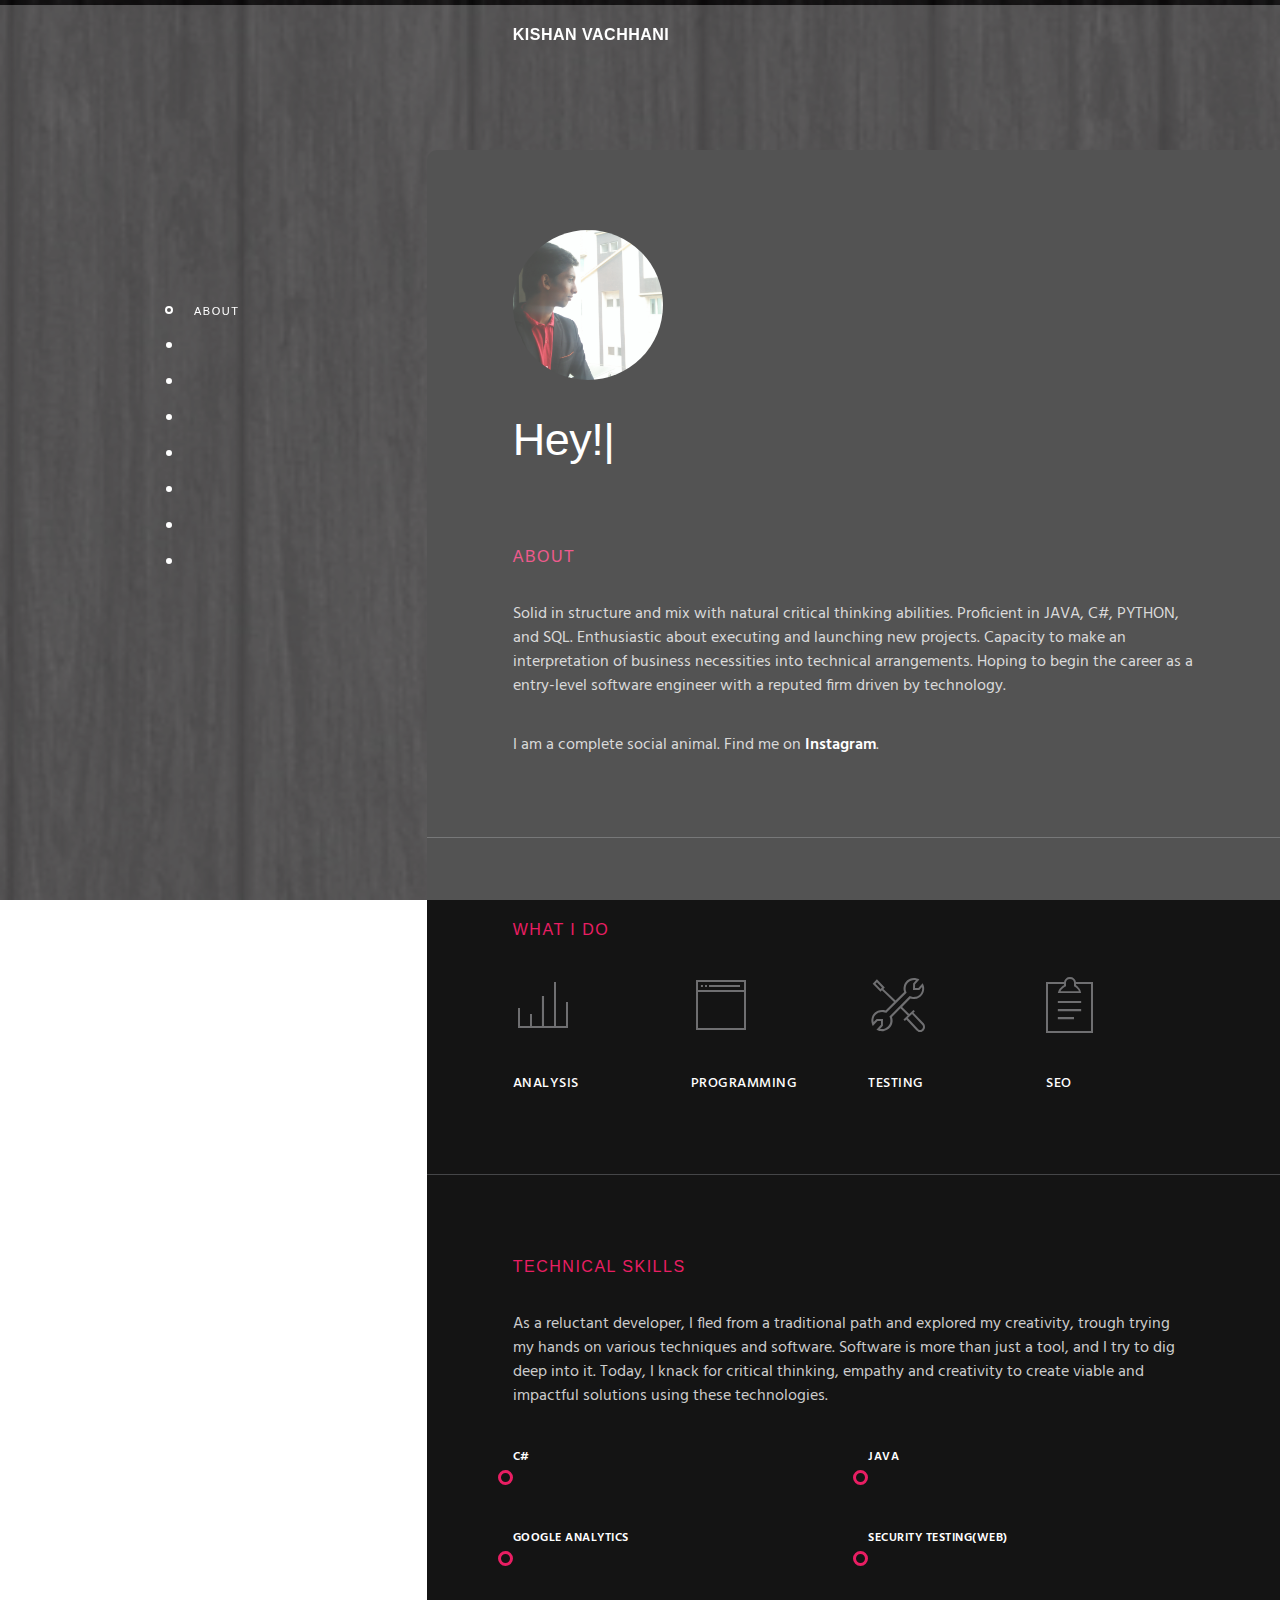
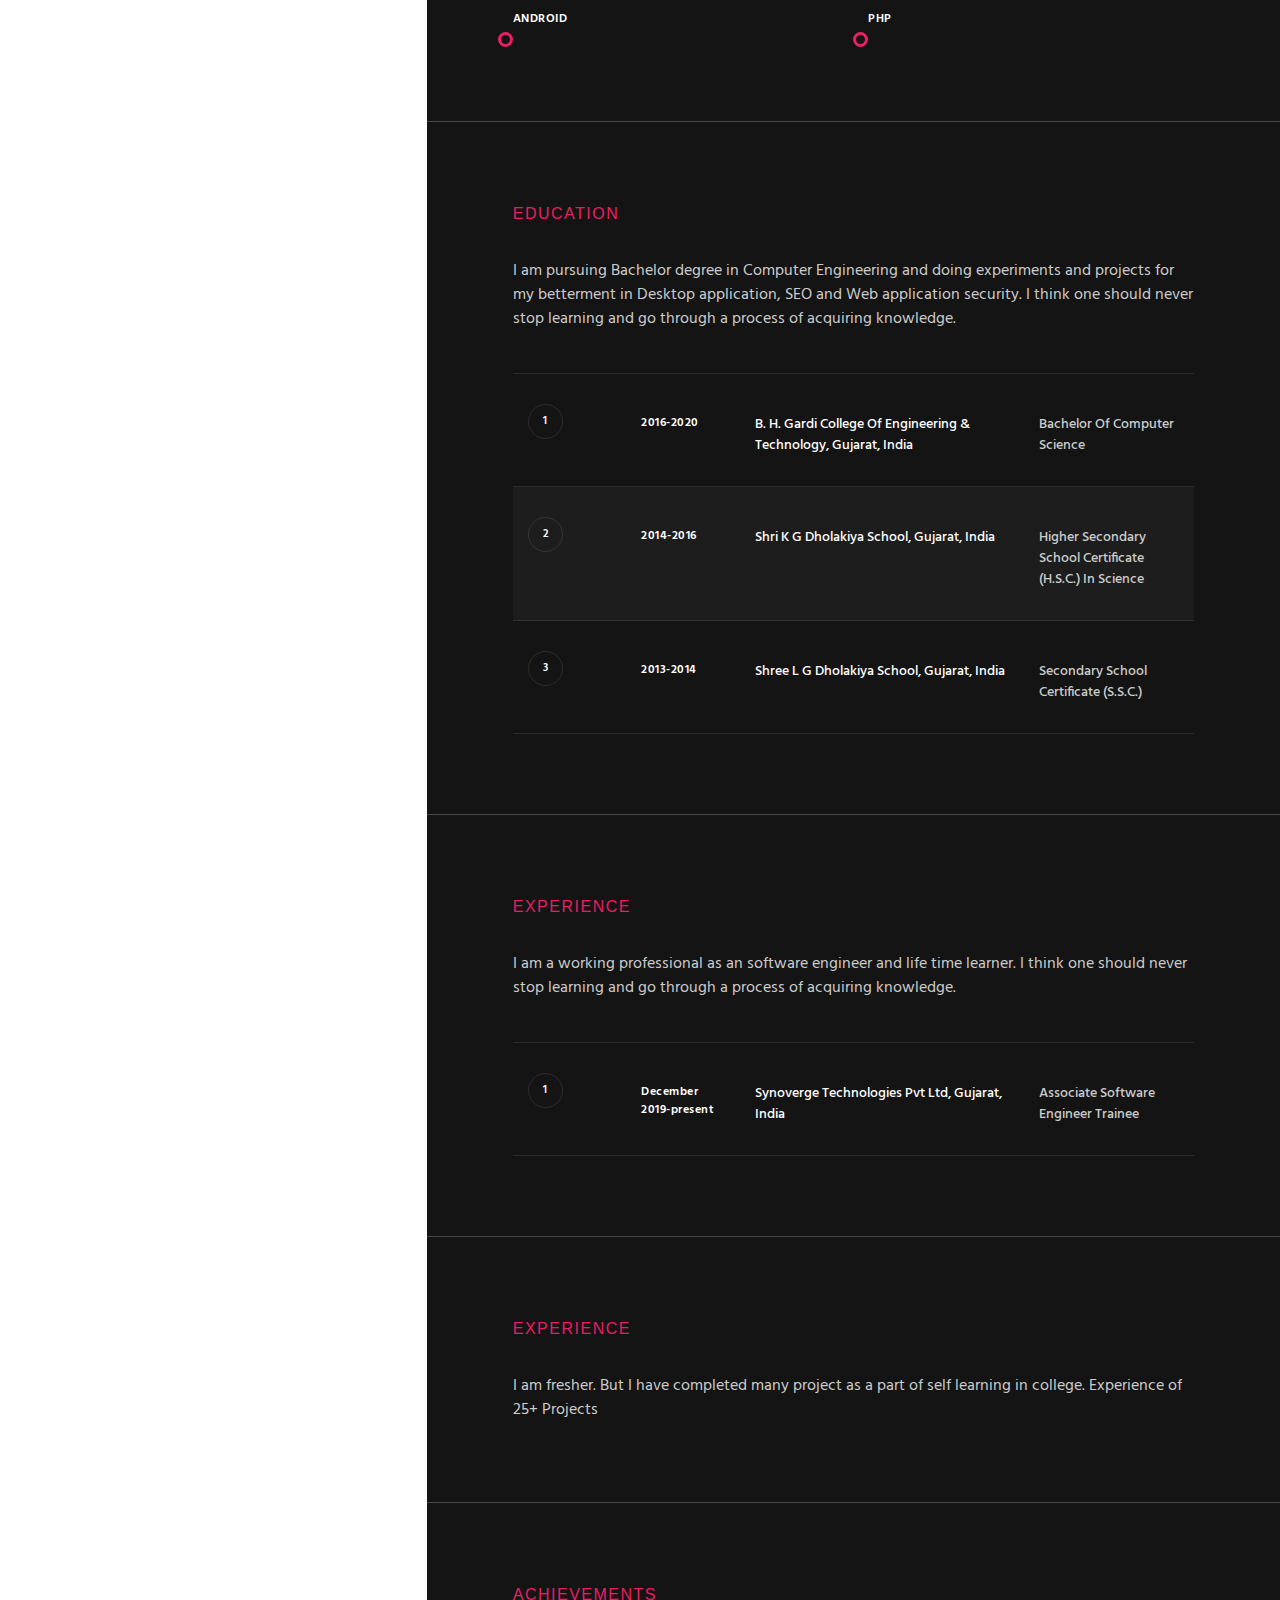
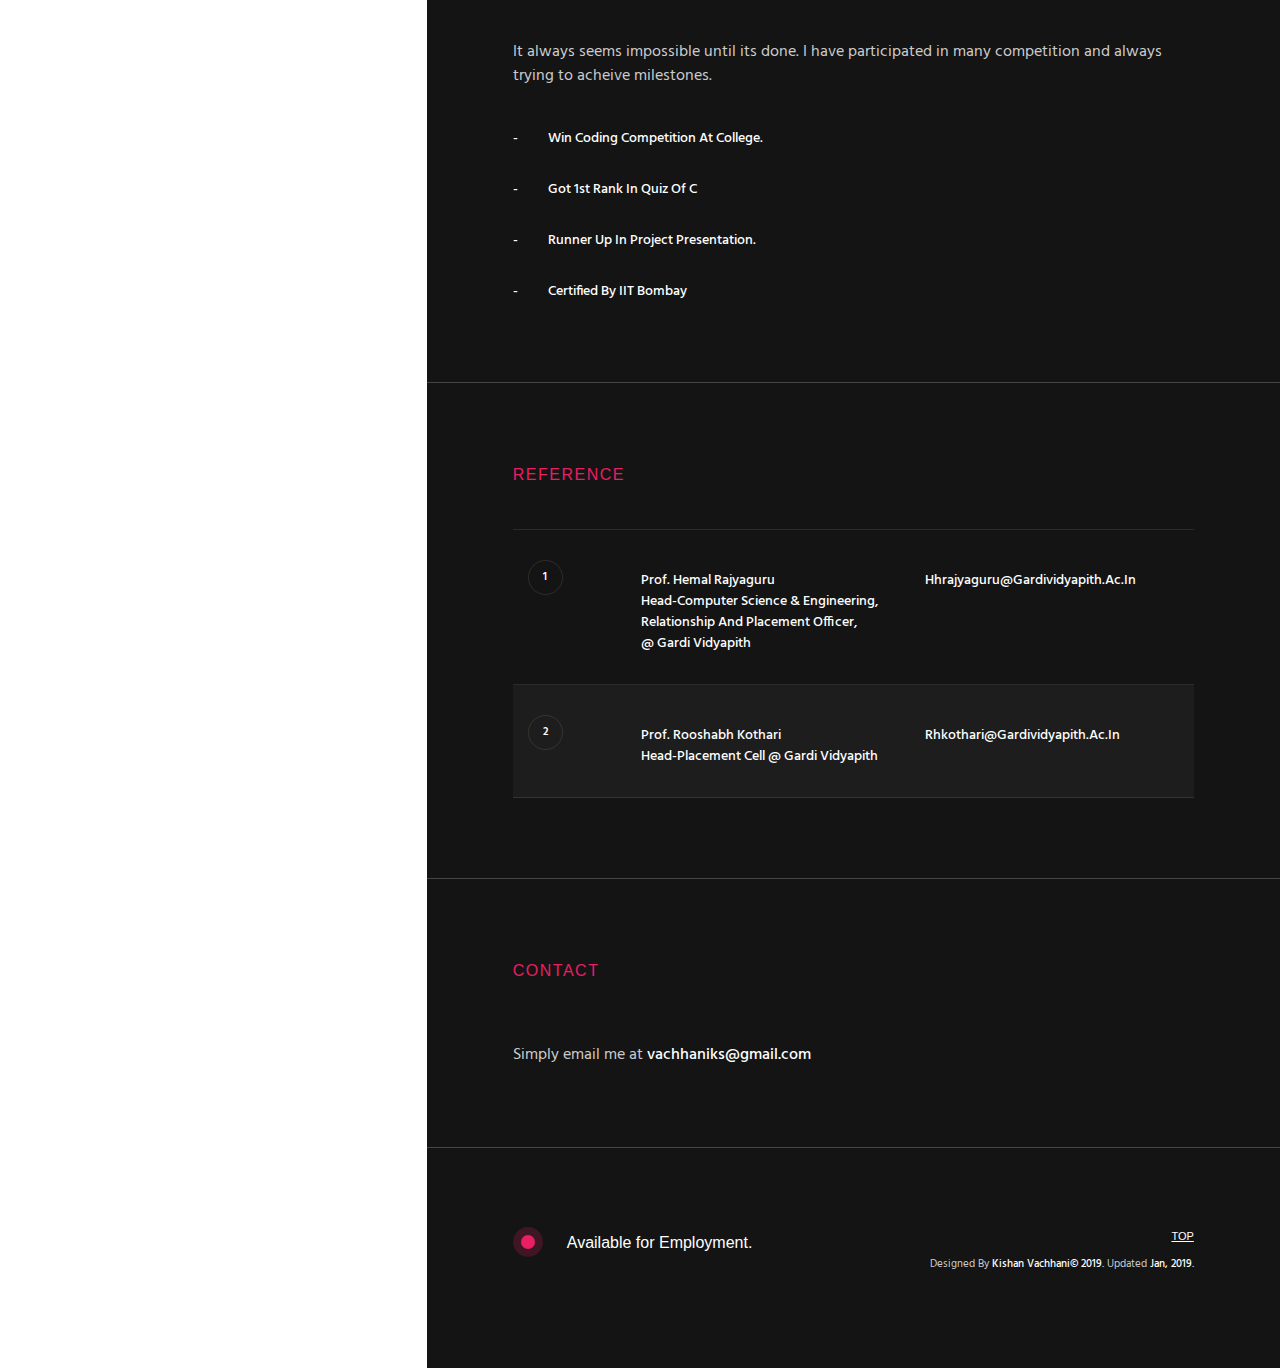
<file: index.html>
<!DOCTYPE html>
<html lang="en" class="no-js">

<head>
	<meta charset="UTF-8" />
	<meta name="viewport" content="width=device-width, initial-scale=1.0, maximum-scale=1.0, user-scalable=no" />
	<title>Kishan Vachhani</title>
	<meta name="description" content="Kishan Vachhani - CV / Resume / Personal Website Template by Kishan Vachhani" />
	<meta name="keywords" content="Kishan Vachhani, Security Analyst, Software Engineer," />
	<meta name="author" content="Kishan Vachhani"/>

	<!--Favicon-->
	<link rel="shortcut icon" href="favicon.ico">
	<link rel="icon" href="favicon.ico" type="image/x-icon">

	<!--Fonts-->
	<link href='https://fonts.googleapis.com/css?family=Oswald:300,400,500,600,700|Hind:400,500,300,600' rel='stylesheet' type='text/css'>

	<!--CSS-->
	<link rel="stylesheet" type="text/css" href="css/style.css" />

</head>
<body id="body" data-ng-app="contactApp">

	<!--Fixed Bg Image-->
	<div class="fixed-bg"></div>
	<div class="fixed-bg-overlay"></div>
	<!--/Fixed Bg Image-->

	<!--Preloader-->
	<div id="pre_load" class="preloader-it">
		<div id="la_anim" class="la-anim-1"></div>
	</div>
	<!--/Preloader-->

	<!--Container-->
	<div class="container-fluid">
		<div class="row">
			<div id="vertical_nav_wrap" class="col-lg-4 col-xs-12 pad-zero vertical-nav-wrap">

				<!--Navigation-->
				<nav class="navbar navbar-default vertical-nav" role="navigation">
					<div class="navbar-header">
						<button type="button" class="btn btn-default navbar-toggle" data-toggle="collapse" 
						data-target="#navbar_collapse">
						<span class="mask"></span>
						<span class="btn-label">
							<span class="pe-7s-menu"></span>
						</span>
					</button>
				</div>
				<div class="collapse navbar-collapse" id="navbar_collapse">
					<ul class="nav navbar-nav">
						<li><a data-scroll href="#body"></a><span>about</span></li>
						<li><a data-scroll href="#services_sec"></a><span>services</span></li>
						<li><a data-scroll href="#skill_sec"></a><span>skills</span></li>
						<li><a data-scroll href="#edu_sec"></a><span>education</span></li>
						<li><a data-scroll href="#exp_sec"></a><span>experience</span></li>
						<li><a data-scroll href="#achivement_sec"></a><span>achivements</span></li>
						<li><a data-scroll href="#reference_sec"></a><span>reference</span>
							<li><a data-scroll href="#contact_sec"></a><span>contact</span></li>
						</ul>
					</div>
				</nav>
				<!--/Navigation-->

			</div>
			<div class="col-lg-8 col-xs-12 pad-zero">

				<!--Header-->
				<header>
					<div class="header-wrap col-lg-10 center-div">
						<div class="float-left name">
							<a data-scroll href="#body">
								<span>
									KISHAN VACHHANI
								</span>
							</a>	
						</div>
					</div>
					<div class="clearfix"></div>
				</header>
				<!--/Header-->

				<!--Main Content-->
				<div id="main_content" class="content-block margin-top-150 margin-top-sm-70 margin-top-xs-50">
					
					<!--Introduction Sec-->
					<section id="intro_content_sec"  class="col-lg-10 col-md-11 col-sm-11 center-div intro-content-wrap sec-pad">
						<div class="person-img margin-bottom-xs"></div>
						<h1>
							Hey!<span id="typed"></span>
						</h1>
						<h6>
							about
						</h6>
						<p class="pad-bottom-35 wow fadeInUp" data-wow-duration=".6s">
							Solid in structure and mix with natural critical thinking abilities. Proficient in JAVA, C#, PYTHON, and SQL. Enthusiastic about executing and launching new projects. Capacity to make an
							interpretation of business necessities into technical
							arrangements. Hoping to begin the career as a entry-level
							software engineer with a reputed firm driven by technology.
						</p>
						<p class="wow fadeInUp" data-wow-duration=".4s">
							I am a complete social animal. Find me on <a class="goto-social" href="https://www.instagram.com/_kishan_vachhani/" target="_blank">Instagram</a>.
						</p>
					</section>
					<!--/Introduction Sec-->

					<hr class="separater-hr"/>

					<!--WhatWeDo Sec-->
					<section id="services_sec"  class="col-lg-10 col-md-11 col-sm-11 center-div services-icon-wrap  sec-pad-top sec-pad-bottom-xs">
						<h6>what i do</h6>
						<div class="row">
							<div class="col-sm-3 col-xs-6 margin-bottom-sm icon-wrap wow fadeInLeft" data-wow-duration=".4s" data-wow-delay="0s">
								<span class="icon pe-7s-graph3"></span>
								<span class="key-fact">
									ANALYSIS		
								</span>
							</div>
							<div class="col-sm-3 col-xs-6 margin-bottom-sm icon-wrap wow fadeInLeft" data-wow-duration=".4s" data-wow-delay=".1s">
								<span class="icon pe-7s-browser"></span>
								<span class="key-fact">
									PROGRAMMING		 
								</span>
							</div>
							<div class="col-sm-3 col-xs-6 margin-bottom-sm icon-wrap wow fadeInLeft" data-wow-duration=".4s" data-wow-delay=".2s">
								<span class=" icon pe-7s-tools"></span>
								<span class="key-fact">
									TESTING		
								</span>
							</div>
							<div class="col-sm-3 col-xs-6 margin-bottom-sm icon-wrap wow fadeInLeft" data-wow-duration=".4s" data-wow-delay=".3s">
								<span class="icon pe-7s-note2"></span>
								<span class="key-fact">
									SEO
								</span>
							</div>
						</div>
					</section>
					<!--/WhatWeDo Sec-->

					<hr class="separater-hr"/>

					<!--Skills Sec-->
					<section id="skill_sec"  class="col-lg-10 col-md-11 col-sm-11 center-div skills-wrap  sec-pad-top sec-pad-bottom-xs">
						<h6>technical skills</h6>
						<p class="wow fadeInUp" data-wow-duration=".4s">As a reluctant developer, I fled from a traditional path and explored my creativity, trough trying my hands on various techniques and software. Software is more than just a tool, and I try to dig deep into it. Today, I knack for critical thinking, empathy and creativity to create viable and impactful solutions using these technologies.</p>
						<div class="row margin-top-40">
							<div class="col-sm-5 margin-bottom-sm">
								<span class="progress-cat">C#</span>
								<div class="progress-bar-graph">
									<div class="progress-bar-wrap">
										<div class="bar-wrap">
											<span data-width="92">
												<strong><i>92</i>%</strong>
											</span>
										</div>
									</div>
								</div>
							</div>
							<div class="col-sm-offset-1 col-sm-5 margin-bottom-sm">
								<span class="progress-cat">JAVA</span>
								<div class="progress-bar-graph">
									<div class="progress-bar-wrap">
										<div class="bar-wrap">
											<span data-width="70">
												<strong><i>70</i>%</strong>
											</span>
										</div>
									</div>
								</div>
							</div>
							<div class="clearfix"></div>
							<div class="col-sm-5 margin-bottom-sm">
								<span class="progress-cat">Google Analytics</span>
								<div class="progress-bar-graph">
									<div class="progress-bar-wrap">
										<div class="bar-wrap">
											<span data-width="70">
												<strong><i>70</i>%</strong>
											</span>	
										</div>
									</div>
								</div>
							</div>
							<div class="col-sm-offset-1 col-sm-5 margin-bottom-sm">
								<span class="progress-cat">Security Testing(WEB)</span>
								<div class="progress-bar-graph">
									<div class="progress-bar-wrap">
										<div class="bar-wrap">
											<span data-width="90">
												<strong><i>90</i>%</strong>
											</span>
										</div>
									</div>
								</div>
							</div>
							<div class="clearfix"></div>
							<div class="col-sm-5 margin-bottom-sm">
								<span class="progress-cat">Android</span>
								<div class="progress-bar-graph">
									<div class="progress-bar-wrap">
										<div class="bar-wrap">
											<span data-width="70">
												<strong><i>70</i>%</strong>
											</span>
										</div>
									</div>
								</div>
							</div>
							<div class="col-sm-offset-1 col-sm-5 margin-bottom-sm">
								<span class="progress-cat">PHP</span>
								<div class="progress-bar-graph">
									<div class="progress-bar-wrap">
										<div class="bar-wrap">
											<div class="bar-wrap">
												<span data-width="90">
													<strong><i>90</i>%</strong>
												</span>
											</div>
										</div>
									</div>
								</div>
							</div>
							<div class="clearfix"></div>
						</div>
					</section>
					<!--/Skills Sec-->

					<hr class="separater-hr"/>

					<!--Work Sec-->
					<div  class="portfolio-wrap project-gallery padding-sec-lg">


					</div>

					<!--/Work Sec-->


					<!--Qualfication Sec-->
					<section id="edu_sec"  class="col-lg-10 col-md-11 col-sm-11 center-div education-wrap  sec-pad">
						<h6>education</h6>
						<p class="wow fadeInUp" data-wow-duration=".4s">
							I am pursuing Bachelor degree in Computer Engineering and doing experiments and projects for my betterment in Desktop application, SEO and Web application security. I think one should never stop learning and go through a process of acquiring knowledge.
						</p>
						<div class="qualfication-wrap">
							<div class="qualfication first-row wow fadeInUp" data-wow-duration=".4s">
								<div class="col-sm-2">
									<span class="row-count"><span>1</span></span>
								</div>
								<div class="col-sm-2">
									<span class="yr-pers vertical-align-pad">2016-2020</span>
								</div>
								<div class="col-sm-5">
									<span class="insti vertical-align-pad">B. H. Gardi College of Engineering & Technology, Gujarat, India</span>
								</div>
								<div class="col-sm-3">
									<span class="design vertical-align-pad">
										Bachelor of Computer Science
									</span>
								</div>
							</div>
							<div class="qualfication wow fadeInUp" data-wow-duration=".4s">
								<div class="col-sm-2">
									<span class="row-count"><span>2</span></span>
								</div>
								<div class="col-sm-2">
									<span class="yr-pers vertical-align-pad">2014-2016</span>
								</div>
								<div class="col-sm-5">
									<span class="insti vertical-align-pad">Shri K G Dholakiya School, Gujarat, India</span>
								</div>
								<div class="col-sm-3">
									<span class="design vertical-align-pad">
										Higher Secondary School Certificate (H.S.C.) in Science
									</span>
								</div>
							</div>
							<div class="qualfication wow fadeInUp" data-wow-duration=".4s">
								<div class="col-sm-2">
									<span class="row-count"><span>3</span></span>
								</div>
								<div class="col-sm-2">
									<span class="yr-pers vertical-align-pad">2013-2014</span>
								</div>
								<div class="col-sm-5">
									<span class="insti vertical-align-pad">Shree L G Dholakiya School, Gujarat, India</span>
								</div>
								<div class="col-sm-3">
									<span class="design vertical-align-pad">
										Secondary School Certificate (S.S.C.)
									</span>
								</div>
							</div>
						</div>
					</section>
					<!--/Qualfication Sec-->

					<hr class="separater-hr"/>

					<!--Qualfication Sec-->
					<section id="edu_sec"  class="col-lg-10 col-md-11 col-sm-11 center-div education-wrap  sec-pad">
						<h6>experience</h6>
						<p class="wow fadeInUp" data-wow-duration=".4s">
							I am a working professional as an software engineer and life time learner. I think one should never stop learning and go through a process of acquiring knowledge.
						</p>
						<div class="qualfication-wrap">
							<div class="qualfication first-row wow fadeInUp" data-wow-duration=".4s">
								<div class="col-sm-2">
									<span class="row-count"><span>1</span></span>
								</div>
								<div class="col-sm-2">
									<span class="yr-pers vertical-align-pad">December 2019-present</span>
								</div>
								<div class="col-sm-5">
									<span class="insti vertical-align-pad">Synoverge Technologies Pvt Ltd, Gujarat, India</span>
								</div>
								<div class="col-sm-3">
									<span class="design vertical-align-pad">
										Associate Software Engineer Trainee
									</span>
								</div>
							</div>
						</div>
					</section>
					<!--/Qualfication Sec-->

					<hr class="separater-hr"/>

					<!--Experience Sec-->
					<section id="exp_sec"  class="col-lg-10 col-md-11 col-sm-11 center-div experience-wrap  sec-pad">
						<h6>experience</h6>
						<div>
							<p>I am fresher. But I have completed many project as a part of self learning in college. Experience of 25+ Projects</p>
						</div>

					</section>
					<!--/Experience Sec-->

					<hr class="separater-hr"/>

					<!--Achivement Sec-->
					<section id="achivement_sec"  class="col-lg-10 col-md-11 col-sm-11 center-div achivement-wrap  sec-pad-top sec-pad-bottom-sm">
						<h6>ACHIEVEMENTS</h6>
						<p class="wow fadeInUp" data-wow-duration=".4s">It always seems impossible until its done. I have participated in many competition and always trying to acheive milestones.</p>
						<div class="achivement-list-wrap margin-top-40">
							<ul class="row">
								<li class="col-sm-6">
									<ul>
										<li class="margin-bottom-xs wow fadeInUp" data-wow-duration=".4s" data-wow-delay="0s">
											<span class="dash-pointer">-</span>
											<span class="achive-pts">Win coding competition at college.</span>
										</li>
										<li class="margin-bottom-xs wow fadeInUp" data-wow-duration=".4s" data-wow-delay=".2s"><span class="dash-pointer">-</span><span class="achive-pts">Got 1st Rank in quiz of C</span></li>
										<li class="margin-bottom-xs wow fadeInUp" data-wow-duration=".4s" data-wow-delay=".4s"><span class="dash-pointer">-</span><span class="achive-pts">Runner up in project presentation.</span></li>
										<li class="margin-bottom-xs wow fadeInUp" data-wow-duration=".4s" data-wow-delay=".6s"><span class="dash-pointer">-</span><span class="achive-pts">Certified by IIT Bombay</span></li>
									</ul>
								</li>

							</ul>
						</div>
					</section>
					<!--/Achivement Sec-->

					<hr class="separater-hr"/>

					<!--Rference Sec-->
					<section id="reference_sec"  class="col-lg-10 col-md-11 col-sm-11 center-div education-wrap  sec-pad">
						<h6>reference</h6>
						<div class="qualfication-wrap">
							<div class="qualfication first-row wow fadeInUp" data-wow-duration=".4s">
								<div class="col-sm-2">
									<span class="row-count"><span>1</span></span>
								</div>

								<div class="col-sm-5">
									<span class="insti vertical-align-pad">Prof. Hemal Rajyaguru<br>head-Computer Science & engineering,<br>Relationship and Placement Officer,<br> @ Gardi Vidyapith</span>
								</div>
								<div class="col-sm-5">
									<span class="design vertical-align-pad">
										<a href="mailto:hhrajyaguru@gardividyapith.ac.in" style="color: white">hhrajyaguru@gardividyapith.ac.in</a>
									</span>
								</div>
							</div>
							<div class="qualfication wow fadeInUp" data-wow-duration=".4s">
								<div class="col-sm-2">
									<span class="row-count"><span>2</span></span>
								</div>
								<div class="col-sm-5">
									<span class="insti vertical-align-pad">Prof. Rooshabh Kothari<br>head-Placement Cell @ Gardi Vidyapith</span>
								</div>
								<div class="col-sm-5">
									<span class="design vertical-align-pad">
										<a href="mailto:rhkothari@gardividyapith.ac.in" style="color: white">rhkothari@gardividyapith.ac.in</a>
									</span>
								</div>
							</div>

							
						</section>
						<!--/Reference Sec-->
						
						<hr class="separater-hr"/>
						
						<!--Contact Sec-->
						<section id="contact_sec"  class="col-lg-10 col-md-11 col-sm-11 center-div contact-wrap sec-pad">
							<h6>contact</h6>
							<div class="email-direct">
								<p class="wow fadeInRight" data-wow-duration=".4s">Simply email me at <a href="mailto:vachhaniks@gmail.com">vachhaniks@gmail.com</a></p>
							</div>
						</section>
						<!--Contact Sec-->
						
						<hr class="separater-hr"/>
						
						<!--Footer-->
						<footer class="col-lg-10 col-md-11 col-sm-11 center-div contact-wrap  sec-pad">
							<div class="row">
								<div class="col-sm-6 available-wrap">
									<span class="available-pointer"></span>
									<span class="available-tag">Available for Employment.</span>
								</div>
								<div class="col-sm-6">
									<div class="goto-top text-right float-right">
										<a data-scroll href="#body">
											<span data-hover="top">
												top
											</span>
										</a>
									</div>
									<div class="copywrite-wrap text-right float-right">
										<p class="copywrite">Designed By <b>Kishan Vachhani&copy; 2019.</b> Updated <b>Jan, 2019.</b></p>
									</div>
								</div>
							</div>
						</footer>
						<!--/Footer-->
						
					</div>
					<!--/Main Content-->
					
				</div>
			</div>
		</div>
		<!-- /Container -->
		
		<!-- Scripts -->
		<script src="js/jquery-1.12.4.min.js"></script>
		<script src="js/angular.min.js"></script>
		<script src="js/bootstrap.min.js"></script>
		<script src="js/modernizr.custom.js"></script>
		<script src="js/app.js"></script>
		<script src="js/controllers.js"></script>
		<script src="js/jquery.placeholder.js"></script>
		<script src="js/smooth-scroll.js"></script>
		<script src="js/countTo.js"></script>
		<script src="js/jQuery.appear.js"></script>
		<script src="js/isotope.js"></script>
		<script src="js/typed.js"></script>
		<script src="js/lightgallery-all.js"></script>
		<script src="js/jquery.mousewheel.min.js"></script>
		<script src="js/owl.carousel.min.js"></script>
		<script src="js/froogaloop2.min.js"></script>
		<script src="js/wow.min.js"></script>
		<script src="js/init.js"></script>
	</body>

	</html>
</file>
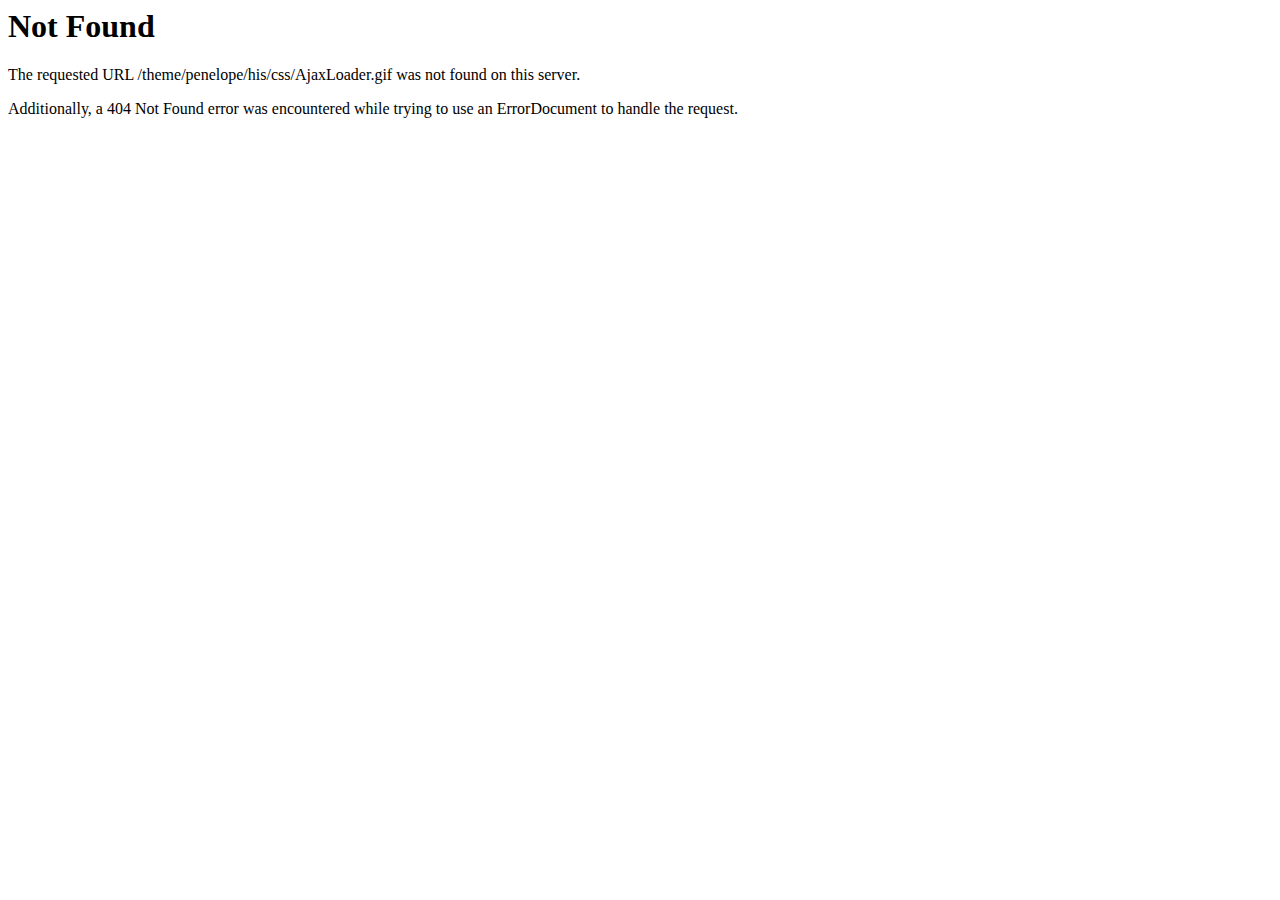
<file: css/AjaxLoader.html>
<!DOCTYPE HTML PUBLIC "-//IETF//DTD HTML 2.0//EN">
<html><head>
<title>404 Not Found</title>
</head><body>
<h1>Not Found</h1>
<p>The requested URL /theme/penelope/his/css/AjaxLoader.gif was not found on this server.</p>
<p>Additionally, a 404 Not Found
error was encountered while trying to use an ErrorDocument to handle the request.</p>
</body></html>
</file>
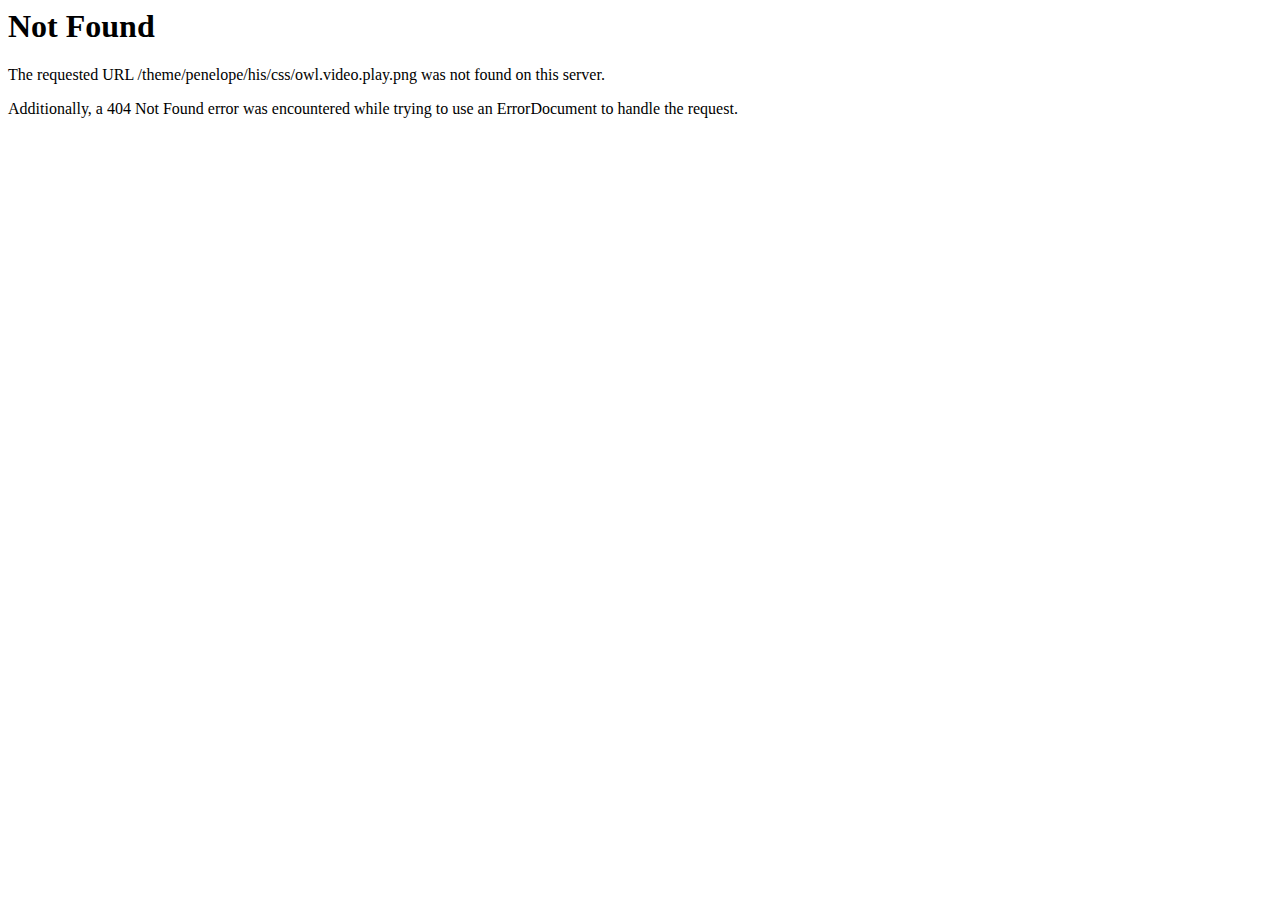
<file: css/owl.video.play.html>
<!DOCTYPE HTML PUBLIC "-//IETF//DTD HTML 2.0//EN">
<html><head>
<title>404 Not Found</title>
</head><body>
<h1>Not Found</h1>
<p>The requested URL /theme/penelope/his/css/owl.video.play.png was not found on this server.</p>
<p>Additionally, a 404 Not Found
error was encountered while trying to use an ErrorDocument to handle the request.</p>
</body></html>
</file>
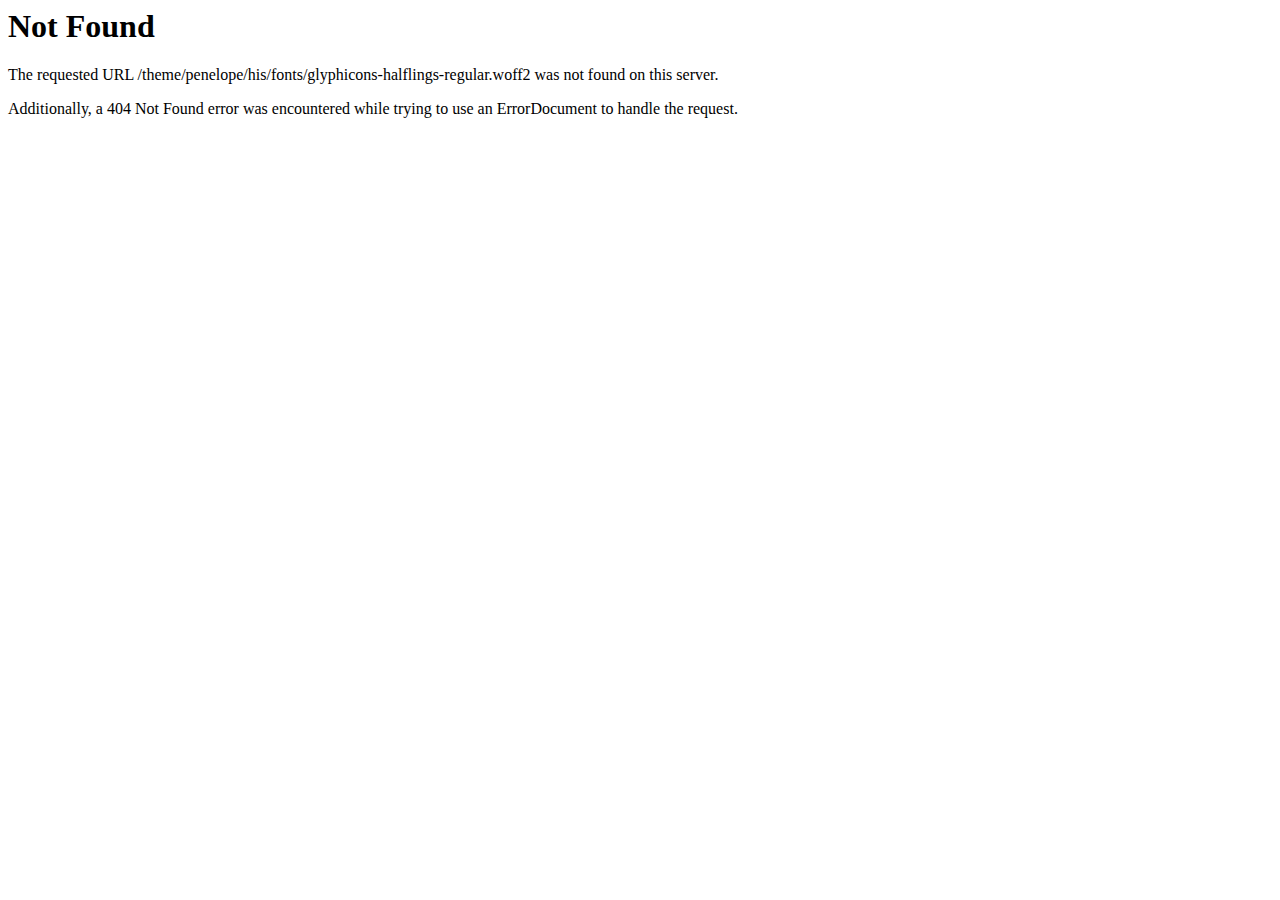
<file: fonts/glyphicons-halflings-regular-2.html>
<!DOCTYPE HTML PUBLIC "-//IETF//DTD HTML 2.0//EN">
<html><head>
<title>404 Not Found</title>
</head><body>
<h1>Not Found</h1>
<p>The requested URL /theme/penelope/his/fonts/glyphicons-halflings-regular.woff2 was not found on this server.</p>
<p>Additionally, a 404 Not Found
error was encountered while trying to use an ErrorDocument to handle the request.</p>
</body></html>
</file>
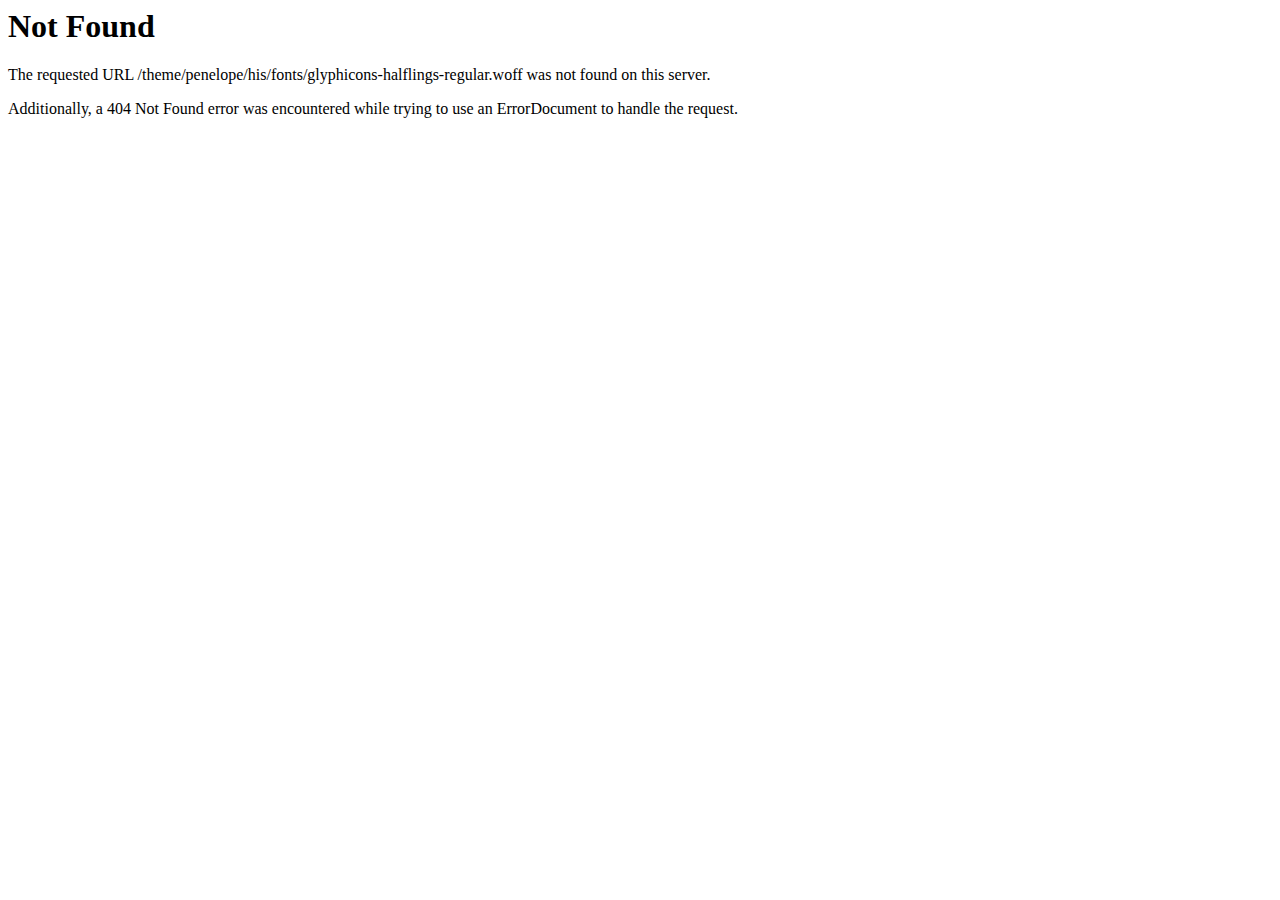
<file: fonts/glyphicons-halflings-regular-3.html>
<!DOCTYPE HTML PUBLIC "-//IETF//DTD HTML 2.0//EN">
<html><head>
<title>404 Not Found</title>
</head><body>
<h1>Not Found</h1>
<p>The requested URL /theme/penelope/his/fonts/glyphicons-halflings-regular.woff was not found on this server.</p>
<p>Additionally, a 404 Not Found
error was encountered while trying to use an ErrorDocument to handle the request.</p>
</body></html>
</file>
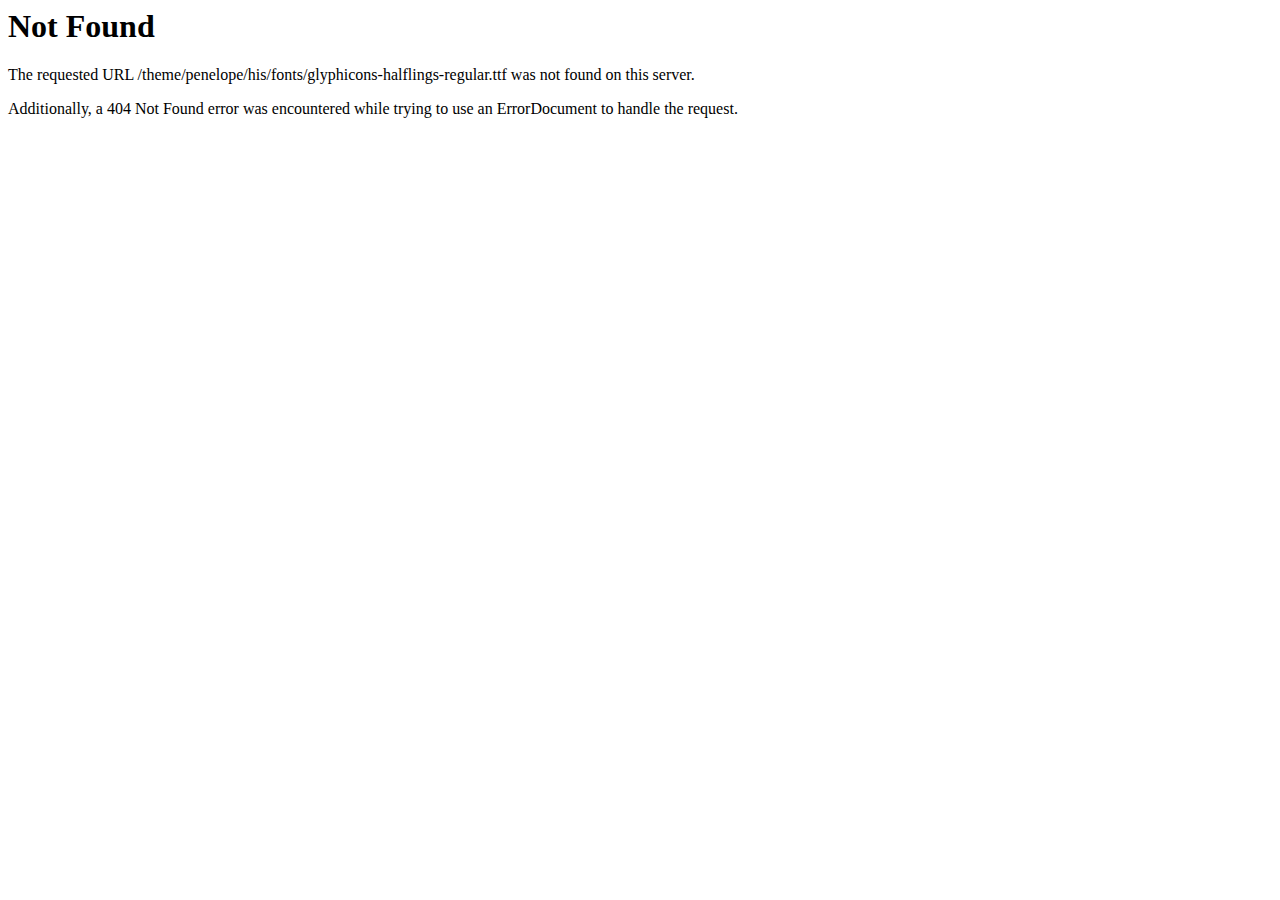
<file: fonts/glyphicons-halflings-regular-4.html>
<!DOCTYPE HTML PUBLIC "-//IETF//DTD HTML 2.0//EN">
<html><head>
<title>404 Not Found</title>
</head><body>
<h1>Not Found</h1>
<p>The requested URL /theme/penelope/his/fonts/glyphicons-halflings-regular.ttf was not found on this server.</p>
<p>Additionally, a 404 Not Found
error was encountered while trying to use an ErrorDocument to handle the request.</p>
</body></html>
</file>
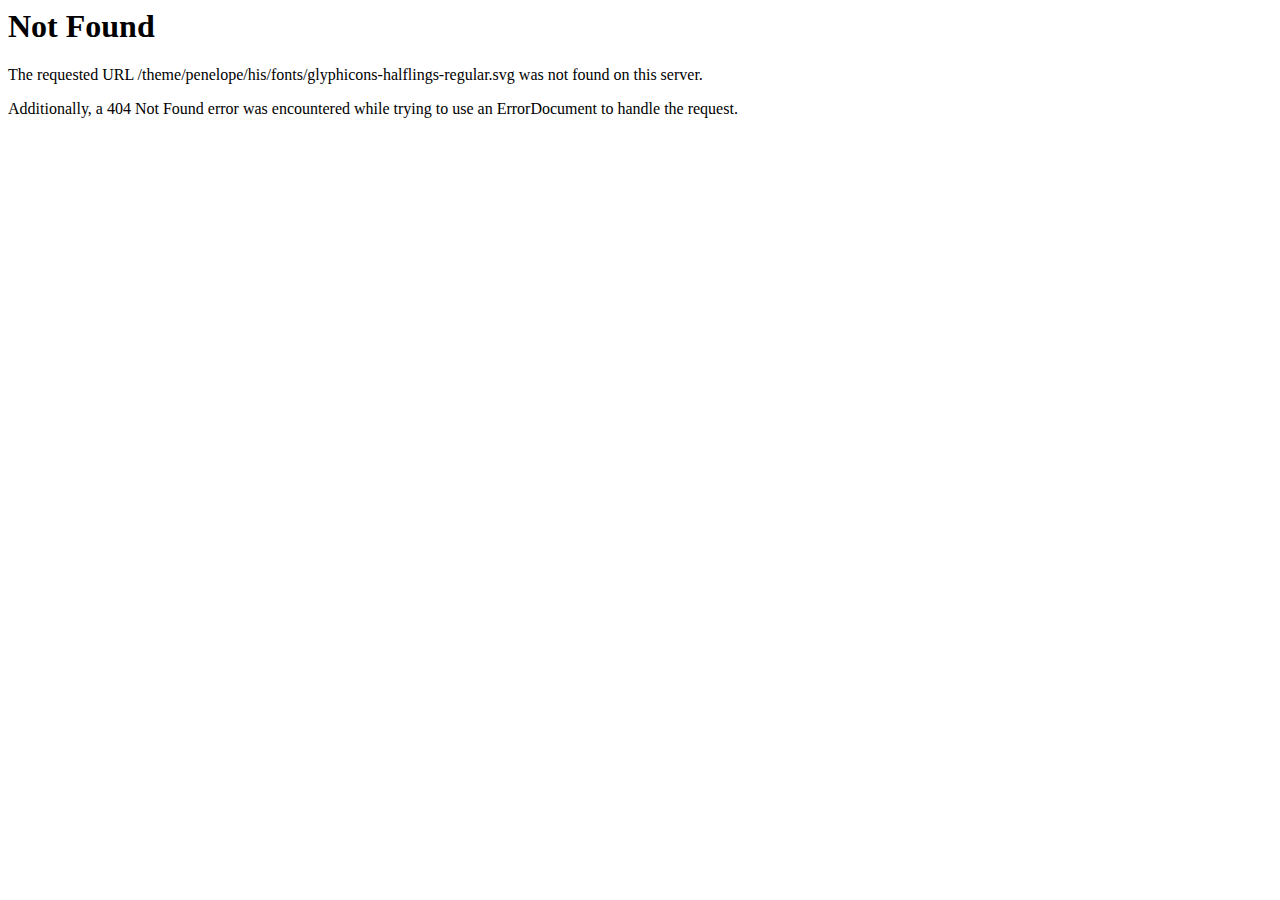
<file: fonts/glyphicons-halflings-regular-5.html>
<!DOCTYPE HTML PUBLIC "-//IETF//DTD HTML 2.0//EN">
<html><head>
<title>404 Not Found</title>
</head><body>
<h1>Not Found</h1>
<p>The requested URL /theme/penelope/his/fonts/glyphicons-halflings-regular.svg was not found on this server.</p>
<p>Additionally, a 404 Not Found
error was encountered while trying to use an ErrorDocument to handle the request.</p>
</body></html>
</file>
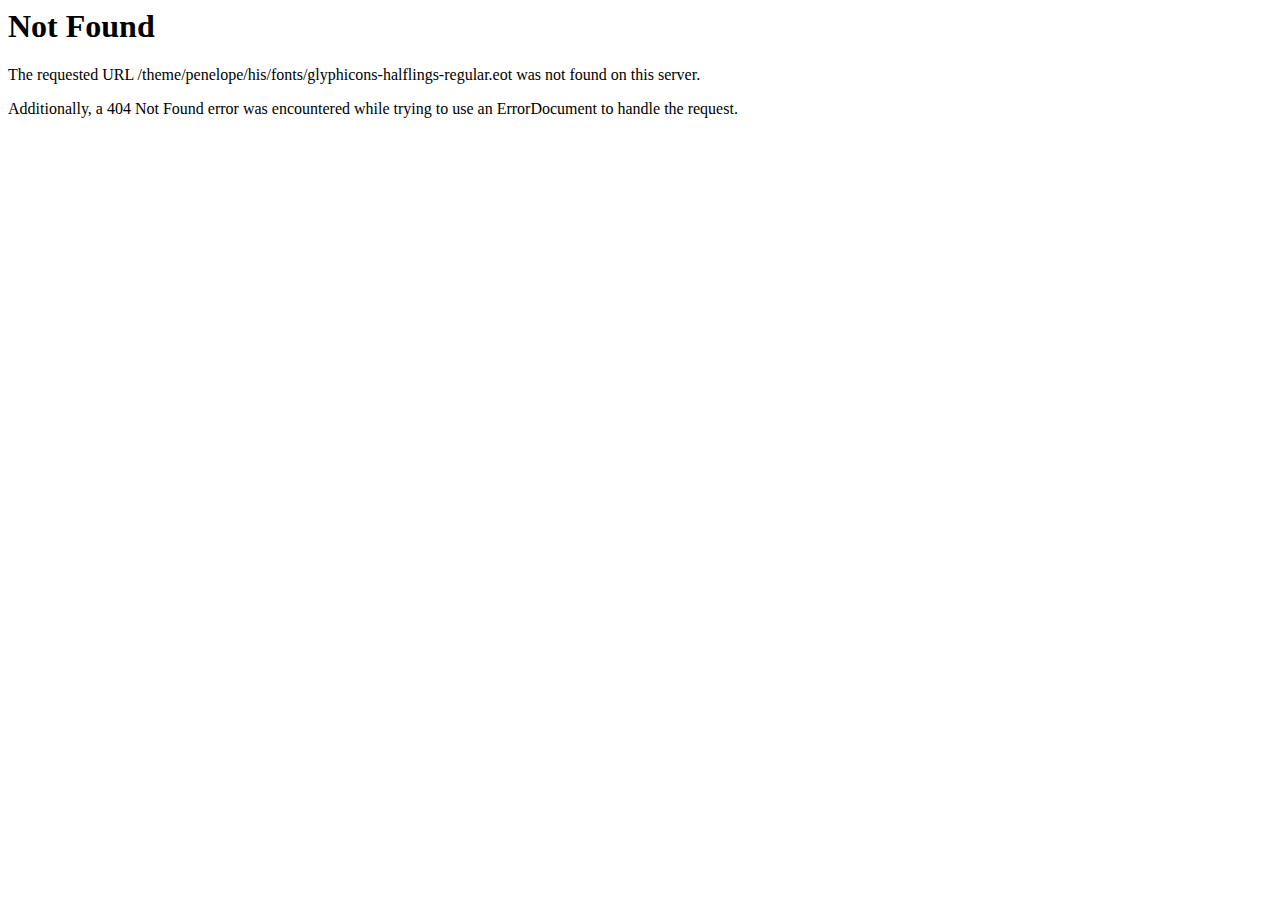
<file: fonts/glyphicons-halflings-regular.html>
<!DOCTYPE HTML PUBLIC "-//IETF//DTD HTML 2.0//EN">
<html><head>
<title>404 Not Found</title>
</head><body>
<h1>Not Found</h1>
<p>The requested URL /theme/penelope/his/fonts/glyphicons-halflings-regular.eot was not found on this server.</p>
<p>Additionally, a 404 Not Found
error was encountered while trying to use an ErrorDocument to handle the request.</p>
</body></html>
</file>
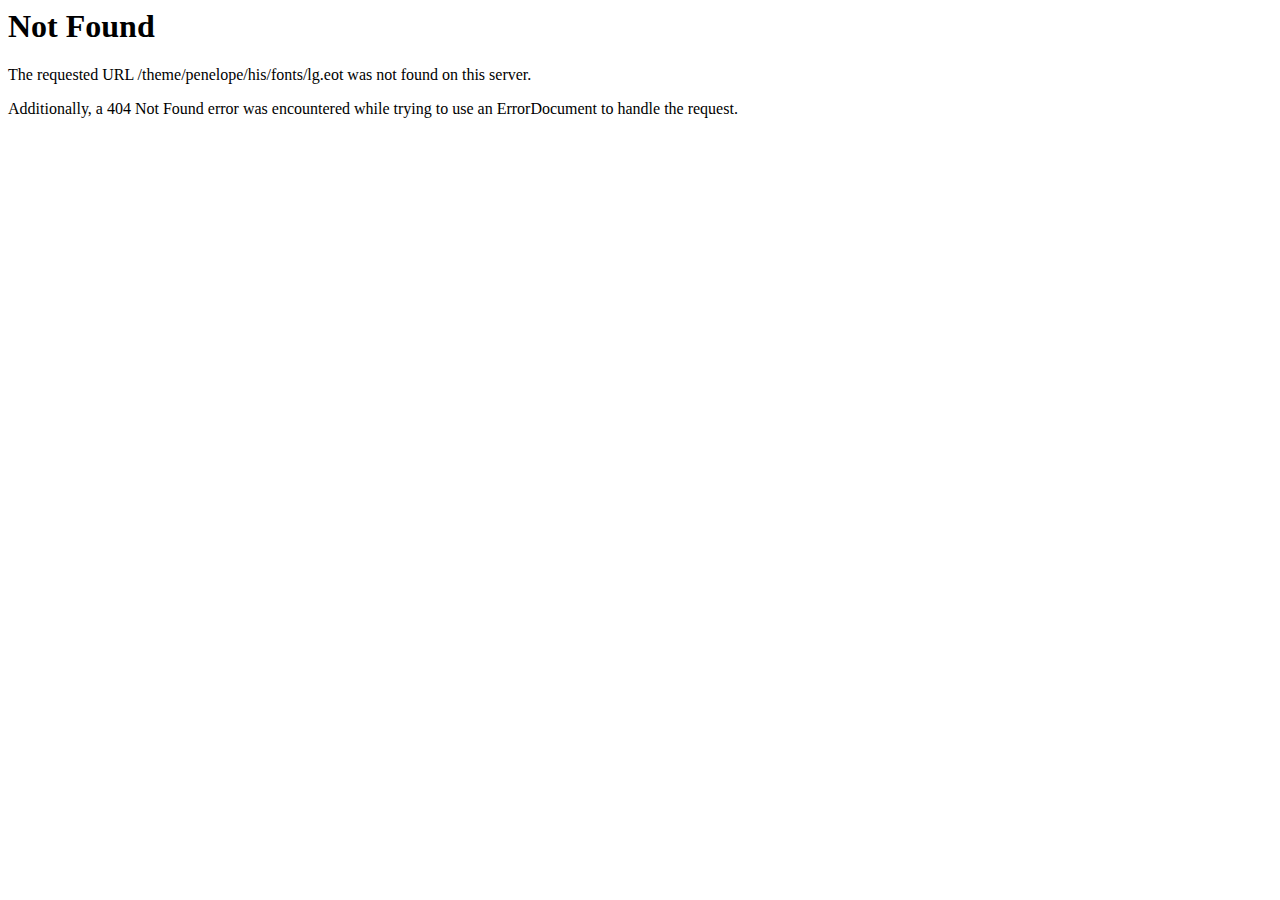
<file: fonts/lgd41d.html>
<!DOCTYPE HTML PUBLIC "-//IETF//DTD HTML 2.0//EN">
<html><head>
<title>404 Not Found</title>
</head><body>
<h1>Not Found</h1>
<p>The requested URL /theme/penelope/his/fonts/lg.eot was not found on this server.</p>
<p>Additionally, a 404 Not Found
error was encountered while trying to use an ErrorDocument to handle the request.</p>
</body></html>
</file>
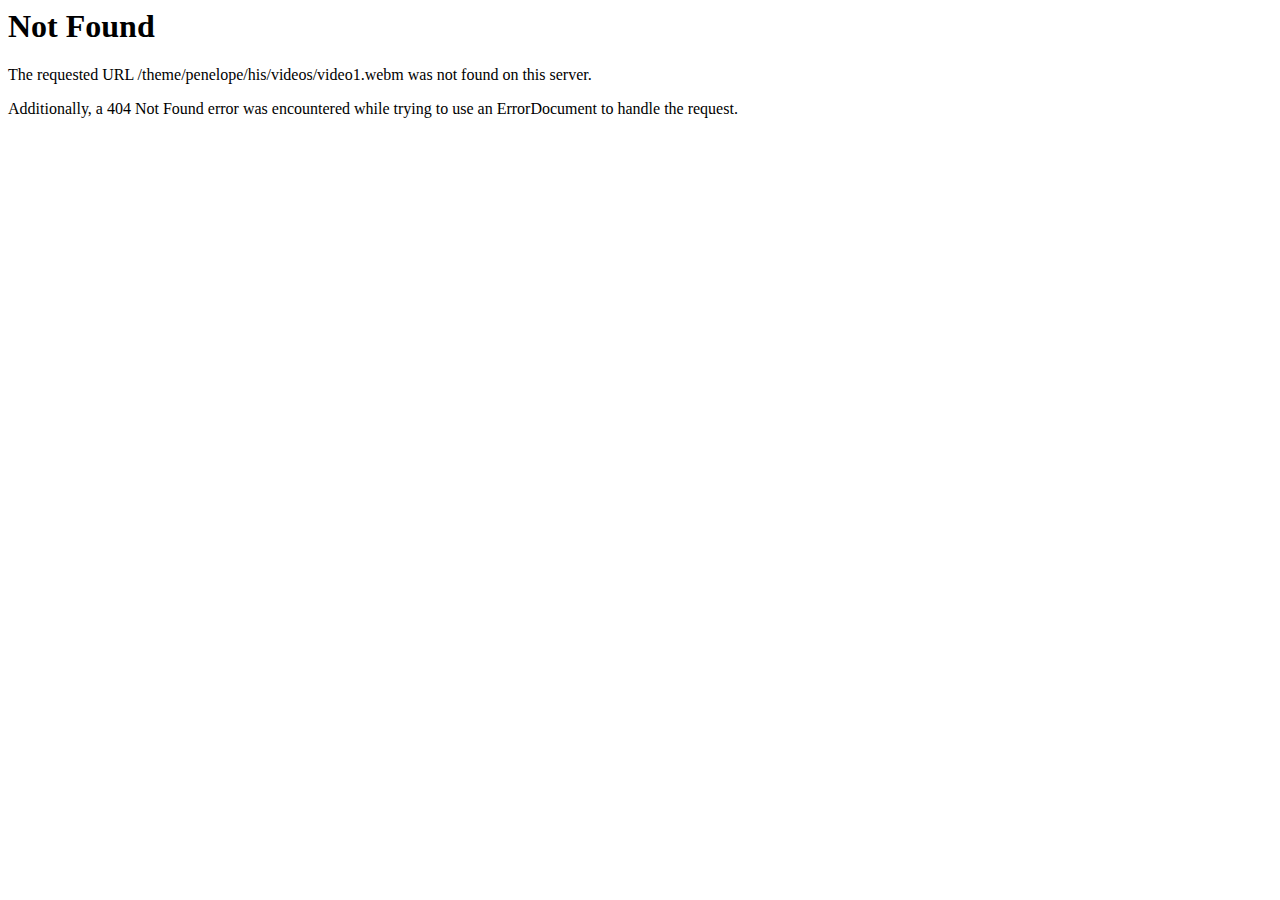
<file: videos/video1.html>
<!DOCTYPE HTML PUBLIC "-//IETF//DTD HTML 2.0//EN">
<html><head>
<title>404 Not Found</title>
</head><body>
<h1>Not Found</h1>
<p>The requested URL /theme/penelope/his/videos/video1.webm was not found on this server.</p>
<p>Additionally, a 404 Not Found
error was encountered while trying to use an ErrorDocument to handle the request.</p>
</body></html>
</file>
<file: css/style.css>
@charset "UTF-8";
/*------------------------------------------------------------------
[Master Stylesheet]
Project:	Eric
++++ Imports ++++
++++ Reset ++++
++++ Main ++++
	**Basic Sec CSS**
	**Body Sec CSS**
	**About Sec CSS**
	**Header Sec CSS**
	**Vertical Nav Sec CSS**
	**Services Sec CSS**
	**Skills Sec CSS**
	**Education Sec CSS**
	**Experience Sec CSS**
	**Client Sec CSS**
	**Achivement Sec CSS**
	**Contact Sec CSS**
	**Footer Sec CSS**
++++ Mediaqueries ++++
-------------------------------------------------------------------*/
/****************************/
/** Imports **/
/****************************/
@import url(animate.css);
@import url(font-awesome.min.css);
@import url(pe-icon-7-stroke.css);
@import url(et-line-font.css);
@import url(bootstrap.min.css);
@import url(owl.carousel.css);
@import url(owl.theme.default.min.css);
@import url(inputtext.css);
@import url(filter.css);
@import url(default-skin/default-skin.css);
@import url(lightgallery.css);
/****************************/
/** Reset **/
/****************************/
html, body, div, span, applet, object, iframe, h1, h2, h3, h4, h5, h6, p, pre, a, abbr, acronym, address, big, cite, code, del, dfn, em, img, ins, kbd, q, s, samp, small, strike, strong, sub, sup, tt, var, b, u, i, center, dl, dt, dd, ol, ul, li, fieldset, form, label, legend, table, caption, tbody, tfoot, thead, tr, th, td, article, aside, canvas, details, embed, figure, figcaption, footer, header, hgroup, menu, nav, output, ruby, section, summary, time, mark, audio, video {
  margin: 0;
  padding: 0;
  border: 0;
  font-size: 100%;
  font: inherit;
  vertical-align: baseline; }

strong {
  font-weight: bold; }

body {
  color: #fff;
  font-family: "Poppins", sans-serif;
  font-size: 14px;
  font-style: normal;
  line-height: 1.5;
  overflow: hidden; }

a:hover, a:active {
  outline: 0; }

button:focus {
  border: none;
  outline: 0; }

ul {
  list-style: none; }

a {
  color: #141414;
  text-decoration: none; }

a:hover {
  color: #141414;
  text-decoration: none; }

a:focus {
  color: #141414;
  text-decoration: none;
  outline: none; }

h1, h2, h3, h4, h5, h6 {
  color: #fff; }

h1 {
  font-size: 45px;
  line-height: 60px;
  text-transform: capitalize;
  font-weight: 500;
  letter-spacing: -.5px;
  margin-bottom: 75px;
  color: #fff; }

h3 {
  font-size: 24px;
  line-height: 36px;
  color: #fff;
  font-weight: 500;
  margin-bottom: 20px;
  letter-spacing: -0.5; }

h5 {
  font-size: 18px;
  text-transform: uppercase;
  line-height: 25px;
  margin-bottom: 15px; }

h6 {
  font-size: 16px;
  letter-spacing: 1.5px;
  font-weight: 500;
  text-transform: uppercase;
  color: #e91e63;
  margin-bottom: 33px; }

p {
  font-size: 16px;
  font-family: "Hind", sans-serif;
  color: #ccc; }

.p-small {
  font-size: 14px;
  color: #ccc;
  line-height: 27px; }

.force-UTF-8 {
  content: "¡"; }

/****************************/
/** Main **/
/****************************/
/********Basic Sec CSS********/
.pad-zero {
  padding: 0; }

.pad-left-zero {
  padding-left: 0; }

.pad-right-zero {
  padding-left: 0; }

.sec-pad {
  padding-top: 80px;
  padding-bottom: 80px; }

.sec-pad-sm {
  padding-top: 50px;
  padding-bottom: 50px; }

.sec-pad-xs {
  padding-top: 30px;
  padding-bottom: 30px; }

.sec-pad-top {
  padding-top: 80px; }

.sec-pad-top-sm {
  padding-top: 50px; }

.sec-pad-top-xs {
  padding-top: 30px; }

.sec-pad-bottom {
  padding-bottom: 80px; }

.sec-pad-bottom-sm {
  padding-bottom: 50px; }

.sec-pad-bottom-xs {
  padding-bottom: 30px; }

.sec-pad-left {
  padding-left: 150px; }

.sec-pad-right {
  padding-right: 150px; }

.pad-top-15 {
  padding-top: 15px; }

.pad-top-7 {
  padding-top: 7px; }

.pad-bottom-80 {
  padding-bottom: 80px; }

.pad-bottom-35 {
  padding-bottom: 35px; }

.margin-top-sm {
  margin-top: 50px; }

.margin-bottom-sm {
  margin-bottom: 50px; }

.margin-bottom-xs {
  margin-bottom: 30px; }

.margin-top-150 {
  margin-top: 150px; }

.margin-top-80 {
  margin-top: 80px; }

.margin-top-40 {
  margin-top: 40px; }

.margin-bottom-80 {
  margin-bottom: 80px; }

.margin-top-20 {
  margin-top: 20px; }

.float-left {
  float: left; }

.float-right {
  float: right; }

.opacity-hide {
  opacity: 0;
  visibility: hidden; }

.center-div {
  margin: 0 auto;
  overflow: hidden;
  float: none;
  clear: both; }

.preloader-it {
  background: #fff;
  position: fixed;
  z-index: 110;
  height: 100%;
  width: 100%;
  overflow: hidden !important; }

/* Effect 1: YouTube loading */
.la-anim-1 {
  position: fixed;
  top: 0;
  left: 0;
  z-index: -1;
  width: 100%;
  height: 5px;
  background: #141414;
  -webkit-transform: translate3d(-100%, 0, 0);
  transform: translate3d(-100%, 0, 0);
  pointer-events: none; }

.la-anim-1::after {
  position: absolute;
  top: 0;
  right: 0;
  width: 100px;
  height: 100%;
  background: #141414;
  content: '';
  opacity: 0;
  -webkit-transition: opacity 0.2s, box-shadow 2s 4s;
  transition: opacity 0.2s, box-shadow 2s 4s;
  -webkit-transform: rotate(2deg) translateY(-2px);
  transform: rotate(2deg) translateY(-2px); }

.la-anim-1.la-animate {
  z-index: 100;
  opacity: 1;
  -webkit-transition: -webkit-transform 5s ease-in, opacity 1s 5s;
  transition: transform 5s ease-in, opacity 1s 5s;
  -webkit-transform: translate3d(0%, 0, 0);
  transform: translate3d(0%, 0, 0); }

.la-anim-1.la-animate::after {
  opacity: 1; }

.typed-cursor {
  opacity: 1;
  -webkit-animation: blink 0.7s infinite;
  -moz-animation: blink 0.7s infinite;
  animation: blink 0.7s infinite; }

@keyframes blink {
  0% {
    opacity: 1; }
  50% {
    opacity: 0; }
  100% {
    opacity: 1; } }
@-webkit-keyframes blink {
  0% {
    opacity: 1; }
  50% {
    opacity: 0; }
  100% {
    opacity: 1; } }
@-moz-keyframes blink {
  0% {
    opacity: 1; }
  50% {
    opacity: 0; }
  100% {
    opacity: 1; } }
@-webkit-keyframes back_ken {
  0% {
    -webkit-transform: scale(1); }
  50% {
    -webkit-transform: scale(1.2); }
  100% {
    -webkit-transform: scale(1); } }
@-moz-keyframes back_ken {
  0% {
    -moz-transform: scale(1); }
  50% {
    -moz-transform: scale(1.2); }
  100% {
    -moz-transform: scale(1); } }
@-o-keyframes back_ken {
  0% {
    -o-transform: scale(1); }
  50% {
    -o-transform: scale(1.2); }
  100% {
    -o-transform: scale(1); } }
@keyframes back_ken {
  0% {
    transform: scale(1); }
  50% {
    transform: scale(1.2); }
  100% {
    transform: scale(1); } }
/********Body Sec CSS********/
.fixed-bg {
  background: transparent url("../img/bg.jpg") no-repeat;
  image-rendering: optimizeQuality;
  height: 100%;
  width: 100%;
  z-index: -1;
  position: fixed;
  background-position: center;
  background-size: cover;
  -moz-transform: translateZ(0);
  -o-transform: translateZ(0);
  -ms-transform: translateZ(0);
  -webkit-transform: translateZ(0);
  transform: translateZ(0);
  backface-visibility: hidden;
  -webkit-backface-visibility: hidden; }

.fixed-bg-overlay {
  background: rgba(255, 255, 255, 0);
  height: 100%;
  width: 100%;
  z-index: -1;
  -moz-transform: translateZ(0);
  -o-transform: translateZ(0);
  -ms-transform: translateZ(0);
  -webkit-transform: translateZ(0);
  transform: translateZ(0);
  position: fixed;
  backface-visibility: hidden;
  -webkit-backface-visibility: hidden; }

/********About Sec CSS********/
.content-block {
  background: #141414;
  border-top-left-radius: 10px;
  -moz-transition: all 0.9s cubic-bezier(0.19, 1, 0.22, 1) 0s;
  -o-transition: all 0.9s cubic-bezier(0.19, 1, 0.22, 1) 0s;
  -webkit-transition: all 0.9s cubic-bezier(0.19, 1, 0.22, 1) 0s;
  transition: all 0.9s cubic-bezier(0.19, 1, 0.22, 1) 0s; }
  .content-block .person-img {
    height: 150px;
    width: 150px;
    background: url(../img/candidate.jpg);
    border-radius: 50%;
    background-repeat: no-repeat;
    background-size: cover; }

/********Header Sec CSS********/
.btn {
  font-size: 11px;
  font-weight: 500;
  color: #fff;
  letter-spacing: 1.5px;
  overflow: hidden;
  position: relative;
  text-transform: uppercase;
  height: 37px;
  background: #141414;
  outline: none;
  border: none;
  border-radius: 2px;
  padding: 7px 20px;
  -moz-transition: all 0.9s cubic-bezier(0.19, 1, 0.22, 1) 0s;
  -o-transition: all 0.9s cubic-bezier(0.19, 1, 0.22, 1) 0s;
  -webkit-transition: all 0.9s cubic-bezier(0.19, 1, 0.22, 1) 0s;
  transition: all 0.9s cubic-bezier(0.19, 1, 0.22, 1) 0s; }
  .btn .btn-label {
    padding: 4px 0; }
  .btn:hover, .btn:focus, .btn:active {
    background: #141414 !important;
    outline: none !important;
    border: none !important;
    color: #fff !important; }
  .btn span {
    position: relative;
    z-index: 2;
    display: inline-block; }
  .btn .mask {
    background: #e91e63;
    border-radius: 2px;
    display: block;
    height: 100%;
    left: 0;
    position: absolute;
    top: 0;
    width: 0;
    z-index: 1;
    -moz-transition: all 1.1s cubic-bezier(0.19, 1, 0.22, 1) 0s;
    -o-transition: all 1.1s cubic-bezier(0.19, 1, 0.22, 1) 0s;
    -webkit-transition: all 1.1s cubic-bezier(0.19, 1, 0.22, 1) 0s;
    transition: all 1.1s cubic-bezier(0.19, 1, 0.22, 1) 0s; }
  .btn:hover .mask {
    width: 100%; }

.name span {
  font-size: 16px;
  font-weight: 700;
  letter-spacing: 0.5px;
  display: block;
  color: #fff;
  padding-top: 7px; }

header {
  position: absolute;
  right: 0;
  top: 0;
  width: 100%;
  z-index: 1;
  height: 70px;
  -moz-transition: transform 0.6s ease 0s;
  -o-transition: transform 0.6s ease 0s;
  -webkit-transition: transform 0.6s ease 0s;
  transition: transform 0.6s ease 0s; }
  header .header-wrap {
    padding-top: 16px; }
    header .header-wrap .pe-7s-download {
      font-size: 25px;
      display: none;
      color: #fff; }
    header .header-wrap .pe-7s-menu {
      font-size: 25px;
      color: #fff; }
  header.fixed {
    top: -70px;
    margin-top: 70px;
    width: 66.66%;
    position: fixed;
    z-index: 99;
    background: #fff;
    backface-visibility: hidden;
    -webkit-backface-visibility: hidden;
    -moz-transition: margin 0.6s ease 0s, transform 0.6s ease 0s;
    -o-transition: margin 0.6s ease 0s, transform 0.6s ease 0s;
    -webkit-transition: margin 0.6s ease 0s, transform 0.6s ease 0s;
    transition: margin 0.6s ease 0s, transform 0.6s ease 0s; }
    header.fixed .name span {
      color: #141414; }
    header.fixed .btn {
      color: #fff;
      background: #141414; }
      header.fixed .btn .mask {
        background: #e91e63; }
      header.fixed .btn:hover, header.fixed .btn:focus, header.fixed .btn:active {
        background: #141414 !important;
        outline: none !important;
        border: none !important;
        color: #fff !important; }

/********Vertical Nav Sec CSS********/
nav.navbar.navbar-default.vertical-nav {
  position: fixed;
  -moz-transform: translateZ(0);
  -o-transform: translateZ(0);
  -ms-transform: translateZ(0);
  -webkit-transform: translateZ(0);
  transform: translateZ(0);
  backface-visibility: hidden;
  -webkit-backface-visibility: hidden;
  top: 50%;
  left: 129px;
  -moz-transform: translateY(-50%);
  -o-transform: translateY(-50%);
  -ms-transform: translateY(-50%);
  -webkit-transform: translateY(-50%);
  transform: translateY(-50%);
  background: none;
  border: none;
  -moz-transition: all 2s cubic-bezier(0.19, 1, 0.22, 1) 0s;
  -o-transition: all 2s cubic-bezier(0.19, 1, 0.22, 1) 0s;
  -webkit-transition: all 2s cubic-bezier(0.19, 1, 0.22, 1) 0s;
  transition: all 2s cubic-bezier(0.19, 1, 0.22, 1) 0s; }
  nav.navbar.navbar-default.vertical-nav li {
    display: block;
    float: none;
    height: 7px;
    margin-bottom: 29px;
    width: 50px; }
    nav.navbar.navbar-default.vertical-nav li span {
      font-size: 11px;
      font-weight: 500;
      left: 90px;
      line-height: 1;
      color: #141414;
      position: absolute;
      opacity: 0;
      text-transform: uppercase;
      letter-spacing: 1.5px;
      -moz-transition: all 0.9s cubic-bezier(0.19, 1, 0.22, 1) 0s;
      -o-transition: all 0.9s cubic-bezier(0.19, 1, 0.22, 1) 0s;
      -webkit-transition: all 0.9s cubic-bezier(0.19, 1, 0.22, 1) 0s;
      transition: all 0.9s cubic-bezier(0.19, 1, 0.22, 1) 0s; }
    nav.navbar.navbar-default.vertical-nav li a {
      background: none;
      border: none;
      padding: 0; }
      nav.navbar.navbar-default.vertical-nav li a span {
        display: none; }
      nav.navbar.navbar-default.vertical-nav li a:hover, nav.navbar.navbar-default.vertical-nav li a:active, nav.navbar.navbar-default.vertical-nav li a:focus {
        background: none;
        border: none; }
      nav.navbar.navbar-default.vertical-nav li a:before {
        background-color: #fff;
        border-radius: 50%;
        height: 50px;
        top: -21px !important;
        opacity: 1;
        -moz-transform: scale(0);
        -o-transform: scale(0);
        -ms-transform: scale(0);
        -webkit-transform: scale(0);
        transform: scale(0);
        width: 50px; }
      nav.navbar.navbar-default.vertical-nav li a:after, nav.navbar.navbar-default.vertical-nav li a:before {
        content: "";
        margin: 0 auto;
        position: absolute;
        right: 0;
        left: 0; }
      nav.navbar.navbar-default.vertical-nav li a:after {
        background: #fff none repeat scroll 0 0;
        border: 3px solid #fff;
        border-radius: 50%;
        height: 0;
        -moz-transition: all 0.1s ease-out 0s;
        -o-transition: all 0.1s ease-out 0s;
        -webkit-transition: all 0.1s ease-out 0s;
        transition: all 0.1s ease-out 0s;
        width: 0; }
    nav.navbar.navbar-default.vertical-nav li.active a:before {
      opacity: 0;
      -moz-transform: scale(1);
      -o-transform: scale(1);
      -ms-transform: scale(1);
      -webkit-transform: scale(1);
      transform: scale(1);
      -moz-transition: all 0.5s ease-out 0s;
      -o-transition: all 0.5s ease-out 0s;
      -webkit-transition: all 0.5s ease-out 0s;
      transition: all 0.5s ease-out 0s; }
    nav.navbar.navbar-default.vertical-nav li.active a:after {
      background: transparent none repeat scroll 0 0;
      border-width: 2px;
      height: 8px;
      width: 8px; }
    nav.navbar.navbar-default.vertical-nav li.active span {
      left: 50px;
      opacity: 1;
      color: #fff; }
    nav.navbar.navbar-default.vertical-nav li:hover span {
      left: 50px;
      opacity: 1;
      color: #fff; }

a.goto-social, a.goto-social:hover {
  font-size: 16px;
  font-weight: 600;
  color: #fff; }

.separater-hr {
  margin: 0;
  border-color: #454648; }

/********Services Sec CSS********/
.services-icon-wrap span {
  display: block; }
  .services-icon-wrap span.key-fact {
    font-size: 14px;
    font-weight: 500;
    font-family: "Hind", sans-serif;
    color: #fff;
    letter-spacing: .5px;
    text-transform: uppercase;
    margin-top: 36px; }
.services-icon-wrap .icon {
  color: #6f6f71;
  font-size: 60px;
  display: inline-block;
  perspective: 1000px;
  -moz-transition: all 0.4s ease 0s;
  -o-transition: all 0.4s ease 0s;
  -webkit-transition: all 0.4s ease 0s;
  transition: all 0.4s ease 0s; }
.services-icon-wrap .icon-wrap:hover .icon {
  -moz-transform: rotateY(180deg);
  -o-transform: rotateY(180deg);
  -ms-transform: rotateY(180deg);
  -webkit-transform: rotateY(180deg);
  transform: rotateY(180deg);
  color: #fff; }

/********Skills Sec CSS********/
.skills-wrap {
  overflow: visible; }
  .skills-wrap .progress-bar-graph .bar-wrap {
    position: relative;
    float: left;
    width: 100%; }
    .skills-wrap .progress-bar-graph .bar-wrap strong {
      font-size: 12px;
      font-weight: 500;
      font-family: "Hind", sans-serif;
      color: #fff;
      opacity: 0;
      display: block;
      float: left;
      position: absolute;
      right: 0px;
      top: -27px; }
  .skills-wrap .progress-bar-graph span {
    background-color: #e91e63;
    height: 3px;
    width: 0px;
    display: block;
    float: left;
    position: relative;
    overflow: visible !important; }
    .skills-wrap .progress-bar-graph span:after {
      border: 3px solid #e91e63;
      border-radius: 50%;
      content: "";
      height: 15px;
      position: absolute;
      right: 0px;
      background: #141414;
      top: -6px;
      width: 15px; }
  .skills-wrap .progress-cat {
    font-size: 12px;
    font-family: "Hind", sans-serif;
    font-weight: 600;
    color: #fff;
    letter-spacing: .5px;
    text-transform: uppercase;
    display: block;
    padding-bottom: 10px; }


/********Education Sec CSS********/
.education-wrap .qualfication-wrap {
  margin-top: 42px; }
  .education-wrap .qualfication-wrap .qualfication:nth-child(even) {
    background: rgba(255, 255, 255, 0.04); }
.education-wrap .qualfication {
  border-bottom: 1px solid rgba(255, 255, 255, 0.1);
  float: left;
  padding: 30px 0;
  width: 100%; }
  .education-wrap .qualfication.first-row {
    border-bottom: 1px solid rgba(255, 255, 255, 0.1);
    border-top: 1px solid rgba(255, 255, 255, 0.1); }
  .education-wrap .qualfication .row-count {
    height: 35px;
    width: 35px;
    display: table;
    border: 1px solid rgba(255, 255, 255, 0.1);
    border-radius: 50%;
    text-align: center;
    color: #fff;
    font-family: "Hind", sans-serif;
    font-size: 11px;
    font-weight: 600; }
    .education-wrap .qualfication .row-count span {
      display: table-cell;
      vertical-align: middle; }
  .education-wrap .qualfication .yr-pers {
    color: #fff;
    font-family: "Hind", sans-serif;
    font-size: 12px;
    font-weight: 600;
    letter-spacing: .5px; }
  .education-wrap .qualfication .insti {
    color: #fff;
    font-family: "Hind", sans-serif;
    font-size: 14px;
    font-weight: 500;
    text-transform: capitalize; }
  .education-wrap .qualfication .design {
    color: #ccc;
    font-family: "Hind", sans-serif;
    font-size: 14px;
    font-weight: 500;
    text-transform: capitalize; }
.education-wrap .vertical-align-pad {
  padding-top: 10px;
  display: block; }

/********Experience Sec CSS********/
.experience-wrap .duration span {
  color: #fff;
  font-family: "Hind", sans-serif;
  font-size: 12px;
  font-weight: 600;
  text-transform: uppercase;
  letter-spacing: .5px; }
.experience-wrap .job-desn, .experience-wrap .job-loc {
  display: block; }
.experience-wrap .job-desn {
  color: #ccc;
  font-family: "Hind", sans-serif;
  font-size: 16px;
  font-weight: 500;
  padding-bottom: 5px;
  text-transform: capitalize; }
.experience-wrap .job-loc {
  color: #fff;
  font-family: "Hind", sans-serif;
  font-size: 14px;
  font-weight: 500;
  padding-bottom: 15px;
  text-transform: capitalize; }
.experience-wrap .timeline-st {
  background: rgba(255, 255, 255, 0.15);
  margin-left: 7px;
  margin-top: 15px;
  width: 1px; }
  .experience-wrap .timeline-st:after {
    border: 3px solid rgba(255, 255, 255, 0.15);
    border-radius: 50%;
    content: "";
    height: 15px;
    left: 15px;
    position: absolute;
    top: 0;
    width: 15px;
    -moz-transition: all 0.4s ease 0s;
    -o-transition: all 0.4s ease 0s;
    -webkit-transition: all 0.4s ease 0s;
    transition: all 0.4s ease 0s; }
.experience-wrap .exp-timeline .exp-content-wrap {
  opacity: 1;
  -moz-transition: all 0.4s ease 0s;
  -o-transition: all 0.4s ease 0s;
  -webkit-transition: all 0.4s ease 0s;
  transition: all 0.4s ease 0s; }
.experience-wrap .exp-timeline.timeline-inactive .exp-content-wrap {
  opacity: .3; }
.experience-wrap .exp-timeline.timeline-inactive.timeline-active .exp-content-wrap {
  opacity: 1 !important; }
.experience-wrap .exp-timeline.timeline-active .timeline-st:after {
  border: 3px solid #e91e63; }

/********Achivement Sec CSS********/
.achivement-list-wrap li ul {
  float: left;
  width: 100%; }
  .achivement-list-wrap li ul li {
    font-size: 14px;
    color: #fff;
    font-family: "Hind", sans-serif;
    font-weight: 500;
    text-transform: capitalize;
    float: left;
    width: 100%; }
.achivement-list-wrap .dash-pointer {
  display: inline-block;
  margin-right: 30px;
  float: left; }
.achivement-list-wrap .achive-pts {
  display: inline-block;
  float: left;
  width: 70%; }

/********Contact Sec CSS********/
.contact-wrap .form-control {
  -moz-border-bottom-colors: none;
  -moz-border-left-colors: none;
  -moz-border-right-colors: none;
  -moz-border-top-colors: none;
  background: transparent none repeat scroll 0 0;
  border: none;
  box-shadow: none;
  color: #fff;
  display: block;
  overflow: hidden;
  font-size: 13px;
  font-family: "Hind", sans-serif;
  padding-left: 0;
  padding-bottom: 18px;
  padding-top: 13px; }
  .contact-wrap .form-control:focus {
    border-color: #fff;
    box-shadow: none; }
  .contact-wrap .form-control::-webkit-input-placeholder {
    color: #ccc;
    font-size: 13px;
    font-family: "Hind", sans-serif;
    text-transform: capitalize; }
  .contact-wrap .form-control:-moz-placeholder {
    /* Firefox 18- */
    color: #8d8d8d;
    font-size: 13px;
    font-family: "Hind", sans-serif;
    text-transform: capitalize; }
  .contact-wrap .form-control::-moz-placeholder {
    /* Firefox 19+ */
    color: #8d8d8d;
    font-size: 13px;
    font-family: "Hind", sans-serif;
    text-transform: capitalize; }
  .contact-wrap .form-control:-ms-input-placeholder {
    color: #8d8d8d;
    font-size: 13px;
    font-family: "Hind", sans-serif;
    text-transform: capitalize; }
  .contact-wrap .form-control input:-webkit-autofill, .contact-wrap .form-control textarea:-webkit-autofill, .contact-wrap .form-control select:-webkit-autofill {
    background-color: transparent;
    background-image: none;
    color: #fff; }
.contact-wrap .form-group {
  margin-bottom: 36px; }
.contact-wrap .form-horizontal .form-group {
  margin-left: 0;
  margin-right: 0; }
.contact-wrap .input-wrap {
  overflow: hidden;
  position: relative; }
.contact-wrap .input-wrap i {
  display: none; }
.contact-wrap input {
  height: 80px; }
.contact-wrap .btn {
  background: #fff;
  color: #141414; }
  .contact-wrap .btn:hover, .contact-wrap .btn:focus, .contact-wrap .btn:active {
    background: #fff !important;
    color: #fff !important; }
  .contact-wrap .btn .mask {
    background-color: #e91e63; }
.contact-wrap .email-direct {
  font-size: 14px;
  margin-top: 60px; }
  .contact-wrap .email-direct p {
    color: #ccc; }
    .contact-wrap .email-direct p a {
      color: #fff;
      font-weight: 500; }
.contact-wrap .bg-success, .contact-wrap .bg-danger {
  background: none; }
.contact-wrap .bg-success {
  color: #e91e63; }

/********Footer Sec CSS********/
@-webkit-keyframes blinking {
  0% {
    opacity: 0;
    transform: scale(0); }
  5% {
    opacity: 1; }
  100% {
    opacity: 0; } }
@-ms-keyframes blinking {
  0% {
    opacity: 0;
    transform: scale(0); }
  5% {
    opacity: 1; }
  100% {
    opacity: 0; } }
@-moz-keyframes blinking {
  0% {
    opacity: 0;
    transform: scale(0); }
  5% {
    opacity: 1; }
  100% {
    opacity: 0; } }
@keyframes blinking {
  0% {
    opacity: 0;
    transform: scale(0); }
  5% {
    opacity: 1; }
  100% {
    opacity: 0; } }
footer .available-wrap {
  padding-bottom: 30px; }
  footer .available-wrap .available-tag {
    font-size: 16px;
    line-height: 30px;
    font-weight: 500;
    letter-spacing: -0.5;
    color: #fff;
    display: block;
    float: left; }
  footer .available-wrap .available-pointer {
    background: #e91e63 none repeat scroll 0 0;
    position: relative;
    display: inline-block;
    float: left;
    width: 14px;
    height: 14px;
    margin-left: 8px;
    margin-right: 32px;
    margin-top: 7px;
    border-radius: 50%;
    float: left;
    -webkit-animation-name: flash;
    animation-name: flash;
    -webkit-animation-duration: 1s;
    animation-duration: 1s;
    -webkit-animation-iteration-count: infinite;
    animation-iteration-count: infinite;
    content: ' '; }
    footer .available-wrap .available-pointer:before {
      background-color: #e91e63;
      content: ' ';
      position: absolute;
      top: -8px;
      left: -8px;
      display: inline-block;
      width: 30px;
      height: 30px;
      opacity: 0.2;
      border-radius: 50%; }
footer .copywrite-wrap {
  width: 100%; }
  footer .copywrite-wrap .copywrite {
    font-size: 11px;
    color: #ccc;
    line-height: 26px; }
    footer .copywrite-wrap .copywrite b {
      font-weight: 500;
      color: #fff; }
footer .goto-top {
  width: 100%; }
  footer .goto-top a {
    color: #fff;
    font-size: 11px;
    font-family: "Poppins", sans-serif;
    display: inline-block;
    overflow: hidden;
    text-transform: uppercase;
    text-decoration: underline; }
    footer .goto-top a span {
      line-height: 16px;
      text-decoration: underline;
      display: inline-block;
      position: relative;
      -moz-transition: transform 0.3s ease 0s;
      -o-transition: transform 0.3s ease 0s;
      -webkit-transition: transform 0.3s ease 0s;
      transition: transform 0.3s ease 0s; }
      footer .goto-top a span:before {
        content: attr(data-hover);
        position: absolute;
        top: 100%;
        transform: translateY(0px);
        -webkit-transform: translateY(0px);
        -ms-transform: translateY(0px);
        text-decoration: underline; }
    footer .goto-top a:hover span {
      transform: translateY(-100%);
      -webkit-transform: translateY(-100%);
      -ms-transform: translateY(-100%); }

/****************************/
/** Mediaqueries **/
/****************************/
@media only screen and (max-width: 1199px) {
  .navbar-header {
    float: none; }

  .navbar-left, .navbar-right {
    float: none !important; }

  .navbar-toggle {
    display: block; }

  .navbar-collapse {
    border-top: 1px solid transparent;
    box-shadow: inset 0 1px 0 rgba(255, 255, 255, 0.1); }

  .navbar-fixed-top {
    top: 0;
    border-width: 0 0 1px; }

  .navbar-collapse.collapse {
    display: none !important; }

  .navbar-nav {
    float: none !important;
    margin-top: 7.5px; }

  .navbar-nav > li {
    float: none; }

  .navbar-nav > li > a {
    padding-top: 10px;
    padding-bottom: 10px; }

  .collapse.in {
    display: block !important; }

  nav.navbar.navbar-default li span {
    display: none; }
  nav.navbar.navbar-default li a span {
    display: block;
    color: #141414;
    font-size: 11px;
    font-weight: 500;
    letter-spacing: 1.5px;
    line-height: 1;
    text-transform: uppercase;
    -moz-transition: all 0.9s cubic-bezier(0.19, 1, 0.22, 1) 0s;
    -o-transition: all 0.9s cubic-bezier(0.19, 1, 0.22, 1) 0s;
    -webkit-transition: all 0.9s cubic-bezier(0.19, 1, 0.22, 1) 0s;
    transition: all 0.9s cubic-bezier(0.19, 1, 0.22, 1) 0s; }
  nav.navbar.navbar-default li a:hover span {
    color: #e91e63; }
  nav.navbar.navbar-default li.active a span {
    color: #e91e63; }
  nav.navbar.navbar-default li:hover, nav.navbar.navbar-default li:active, nav.navbar.navbar-default li:focus {
    background: none; }

  .margin-top-sm-70 {
    margin-top: 70px; }

  .fixed-bg, .fixed-bg-overlay {
    display: none; }

  .name, .social-download-wrap {
    position: relative;
    z-index: 1; }

  .social-download-wrap {
    margin-right: 70px; }

  .navbar-toggle {
    margin: 0;
    padding-top: 8px;
    position: absolute;
    right: 15px;
    top: 0; }
    .navbar-toggle:hover, .navbar-toggle:focus, .navbar-toggle:active {
      background: #fff !important;
      color: #fff;
      box-shadow: none !important;
      outline: none !important;
      border: none !important; }

  header {
    top: 0px;
    margin-top: 70px;
    width: 100%;
    position: fixed;
    z-index: 99;
    background: #fff;
    -moz-transform: translateY(-70px) translateZ(0);
    -o-transform: translateY(-70px) translateZ(0);
    -ms-transform: translateY(-70px) translateZ(0);
    -webkit-transform: translateY(-70px) translateZ(0);
    transform: translateY(-70px) translateZ(0);
    backface-visibility: hidden;
    -webkit-backface-visibility: hidden;
    -moz-transition: margin 0.6s ease 0s, transform 0.6s ease 0s;
    -o-transition: margin 0.6s ease 0s, transform 0.6s ease 0s;
    -webkit-transition: margin 0.6s ease 0s, transform 0.6s ease 0s;
    transition: margin 0.6s ease 0s, transform 0.6s ease 0s; }
    header.fixed {
      width: 100%;
      top: 0; }
    header .name span {
      color: #141414; }
    header .header-wrap {
      padding-left: 0;
      padding-right: 0; }
      header .header-wrap .btn {
        padding: 7px 8px;
        background: #141414 !important; }
        header .header-wrap .btn .btn-label {
          padding-bottom: 0;
          padding-top: 0; }
        header .header-wrap .btn:hover, header .header-wrap .btn:focus, header .header-wrap .btn:active {
          background: #141414 !important;
          outline: none !important;
          border: none !important;
          color: #fff !important; }
        header .header-wrap .btn:hover .pe-7s-download, header .header-wrap .btn:hover .pe-7s-menu {
          color: #141414 !important; }
      header .header-wrap b {
        display: none; }
      header .header-wrap .pe-7s-download {
        display: block; }
    header .name {
      padding-left: 15px; }
    header .btn {
      color: #fff;
      background: #fff; }
      header .btn .mask {
        background: #e91e63; }
      header .btn:hover {
        color: #141414;
        background: #fff; }

  .content-block {
    border-radius: 0; }

  .navbar-default .navbar-collapse, .navbar {
    background: #fff;
    border: none; }

  .navbar-default .navbar-collapse {
    padding: 0;
    box-shadow: none;
    margin-top: 16px; }

  .nav.navbar-nav {
    margin-top: 0;
    margin-left: 0;
    margin-right: 0; }

  .navbar-default {
    margin-bottom: 0; }
    .navbar-default .navbar-nav .active a {
      background: transparent; }
      .navbar-default .navbar-nav .active a:hover {
        background: transparent; }

  .vertical-nav-wrap {
    display: none; } }
@media only screen and (max-width: 1024px) {
  header .header-wrap .btn:hover .mask {
    width: 0; }
  header .header-wrap .btn:hover .pe-7s-download, header .header-wrap .btn:hover .pe-7s-menu {
    color: #fff !important; }

  .contact-wrap .btn {
    color: #141414; }
    .contact-wrap .btn:hover, .contact-wrap .btn:focus, .contact-wrap .btn:active {
      color: #141414 !important; }
      .contact-wrap .btn:hover .mask, .contact-wrap .btn:focus .mask, .contact-wrap .btn:active .mask {
        width: 0; }

  .project-gallery .hover-cap {
    display: none; }
  .project-gallery a:hover {
    box-shadow: 2px 2px 2px rgba(0, 0, 0, 0.2); }
    .project-gallery a:hover img {
      -moz-transform: translateY(0);
      -o-transform: translateY(0);
      -ms-transform: translateY(0);
      -webkit-transform: translateY(0);
      transform: translateY(0); }

  footer .social-icons-wrap .social-icons .social-icon:hover span {
    transform: translateY(0);
    -webkit-transform: translateY(0);
    -ms-transform: translateY(0); }
  footer .goto-top a:hover span {
    transform: translateY(0);
    -webkit-transform: translateY(0);
    -ms-transform: translateY(0); } }
@media only screen and (max-width: 1023px) {
  footer .col-sm-6 {
    width: 100%;
    float: left; }
    footer .col-sm-6 .social-icons-wrap, footer .col-sm-6 .goto-top, footer .col-sm-6 .copywrite-wrap, footer .col-sm-6 .social-icons {
      float: left;
      text-align: left; }
    footer .col-sm-6 .social-icons-wrap .social-icons .social-icon {
      text-align: left; } }
@media only screen and (max-width: 767px) {
  .education-wrap .qualfication .row-count {
    margin-bottom: 15px; }
  .education-wrap .qualfication .yr-pers {
    padding-bottom: 15px; }

  .experience-wrap .duration {
    padding-bottom: 15px; } }
@media only screen and (max-width: 736px) {
  h1 {
    font-size: 36px;
    line-height: 48px;
    margin-bottom: 50px; }

  header, header.fixed {
    height: 50px; }
    header .header-wrap, header.fixed .header-wrap {
      padding-top: 0; }
    header.header-animation, header.fixed.header-animation {
      -moz-transform: translateY(0px) translateZ(0);
      -o-transform: translateY(0px) translateZ(0);
      -ms-transform: translateY(0px) translateZ(0);
      -webkit-transform: translateY(0px) translateZ(0);
      transform: translateY(0px) translateZ(0); }

  .name span {
    font-size: 13px;
    padding-top: 17px; }

  .float-right.social-download-wrap {
    padding-top: 10px;
    margin-right: 60px; }

  .navbar-toggle {
    top: 10px; }

  header .header-wrap .btn {
    padding: 3px 4px;
    height: 30px; }

  .navbar-default .navbar-collapse {
    max-height: 180px; }

  .sec-pad {
    padding-top: 50px;
    padding-bottom: 50px; }

  .sec-pad-top {
    padding-top: 50px; }

  .sec-pad-bottom-xs {
    padding-bottom: 0; }

  .sec-pad-bottom-sm {
    padding-bottom: 20px; }

  .margin-top-xs-50 {
    margin-top: 50px; } }
@media only screen and (max-width: 414px) {
  footer .available-wrap .available-tag {
    font-size: 13px; }
  footer .available-wrap .available-pointer {
    margin-right: 20px; } }

/*# sourceMappingURL=style.css.map */
</file>
